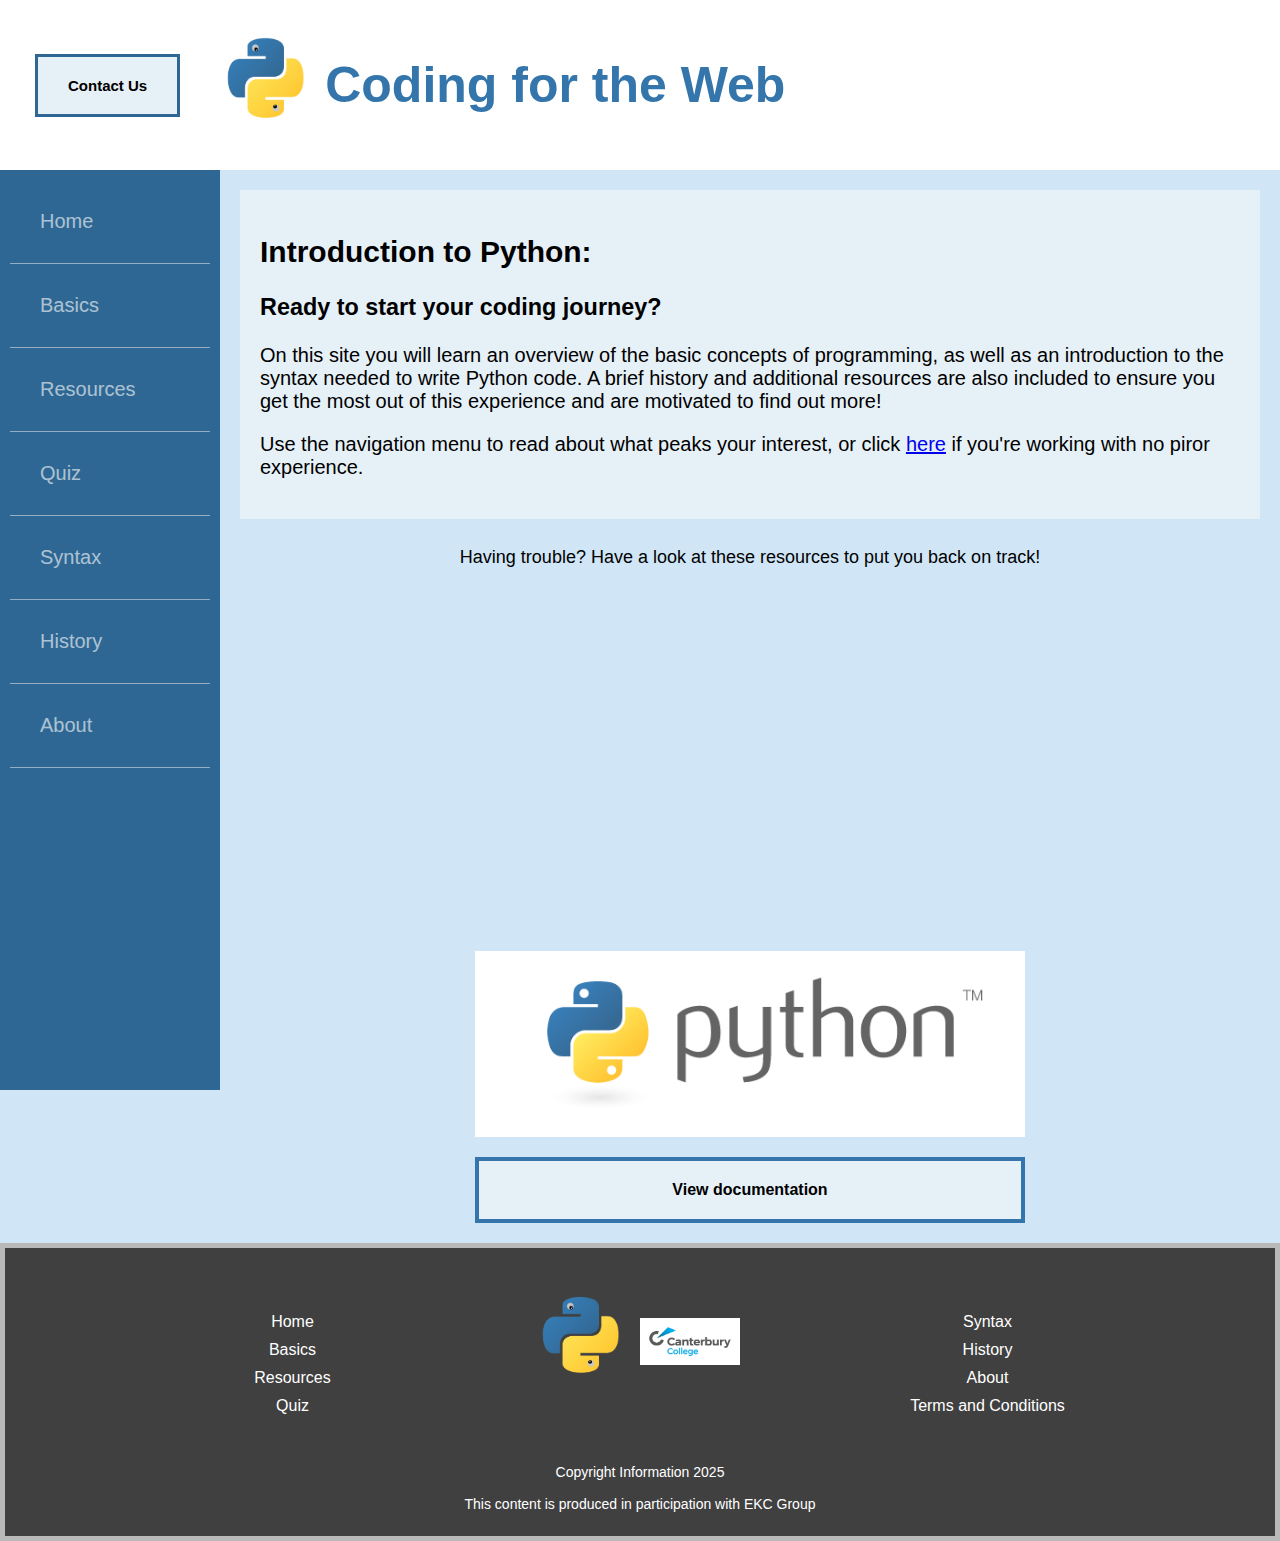
<file: index.html>
<!DOCTYPE html>
<html>
<head>
    <title>Coding for the Web</title>
    <meta name="viewport" content="width=device-width, initial-scale=1">
    
    <script src="homeJS.js" defer></script>
    <link rel="stylesheet" type="text/css" href="homeStyles.css">
    <link rel="icon" href="../faviconPy.ico">
    </head>
    <body>
      
    <header>
      
      <button id="contact" onclick="contactPage()">Contact Us</button>
      <img id="header-logo" src="../logo.png" alt="logoEKC">
      
      <h1>Coding for the Web</h1>
      


      






    </header>

    <nav class="hamburger-menu">
      <input type="checkbox" id="menu-toggle" />
      <label for="menu-toggle" class="label-toggle">
        <span>
          <img id="hamburgerImg" src="../hamburger1.webp">
        </span>
        <span></span>
        <span></span>
      </label>
      
      <ul class="menu">
        <li><a href="../index.html">Home</a></li>
        <li><a href="../Basics/basics.html">Basics</a></li>
        <li><a href="../Resources/resources.html">Resources</a></li>
        <li><a href="../Uses/uses.html">Quiz</a></li>
        <li><a href="../Syntax/syntax.html">Syntax</a></li>
        <li><a href="../History/history.html">History</a></li>
        <li><a href="../About/about.html">About</a></li>
        <li><label id="close" for="menu-toggle" class="close-menu">Close</label></li>
      </ul>

    </nav>



    <div class="wrapper">
      <aside class="side-nav">
        <nav id="nav">
            <a href="../index.html">Home</a>
            <a href="../Basics/basics.html">Basics</a>
            <a href="../Resources/resources.html">Resources</a>
            <a href="../Uses/uses.html">Quiz</a>
            <a href="../Syntax/syntax.html">Syntax</a>
            <a href="../History/history.html">History</a>
            <a href="../About/about.html">About</a>
        </nav>
      </aside>
      <main>
        <div class="wrapper_inner">
            <h2>Introduction to Python:</h2>
            <h3>Ready to start your coding journey?</h3>
            <p>
                On this site you will learn an overview of the basic concepts of programming, as well as an introduction to the syntax needed to write Python code. A brief history and additional resources are also included to ensure you get the most out of this experience and are motivated to find out more!
            </p>
            <p>Use the navigation menu to read about what peaks your interest, or click <a href="../Basics/basics.html">here</a> if you're working with no piror experience.</p>
           
          </div>


          <p id="promptText">Having trouble? Have a look at these resources to put you back on track!</p>

        <div id="homeVideo">
          
          <iframe width="560" height="315" src="https://www.youtube.com/embed/Y8Tko2YC5hA?si=FidpeTJsqUpTjQ5e" title="YouTube video player" frameborder="0" allow="accelerometer; autoplay; clipboard-write; encrypted-media; gyroscope; picture-in-picture; web-share" referrerpolicy="strict-origin-when-cross-origin" allowfullscreen></iframe>
          
          
          
          
          
        </div>
        <div>
          <img id="documentationImg" src="../pythonLogo.png" alt="Python Logo">
          <button id="documentation" onclick="documentionVisit()">View documentation</button>
      
        </div>
        
        
        
        <a id="responsiveDoc" href="https://docs.python.org/3/" target="_blank">View Documentation</a>
        
        
                  

        


     </div>

    </main>

     <footer>
      <div class="footer-links left-links">
        <a href="../index.html">Home</a>
        <a href="../Basics/basics.html">Basics</a>
        <a href="../Resources/resources.html">Resources</a>
        <a href="../Uses/uses.html">Quiz</a>
      </div>
      <div id="footer-logo">
        <img id="footerLogo" src="../logo.png" alt="logo">
        <img id="header-logo-EKC" src="../EKClogo2.jpg" alt="logo">
        
      </div>

      <div class="footer-links right-links">
        <a href="../Syntax/syntax.html">Syntax</a>
        <a href="../History/history.html">History</a>
        <a href="../About/about.html">About</a>
        <a href="../Basics/basics.html">Terms and Conditions</a>
      </div>
      </div> 
      
      <div id="copyright">
        <p>Copyright Information 2025
          <br>
          <br>
          This content is produced in participation with EKC Group
        </p>
      </div>


    </footer>

    
    </html>
</file>
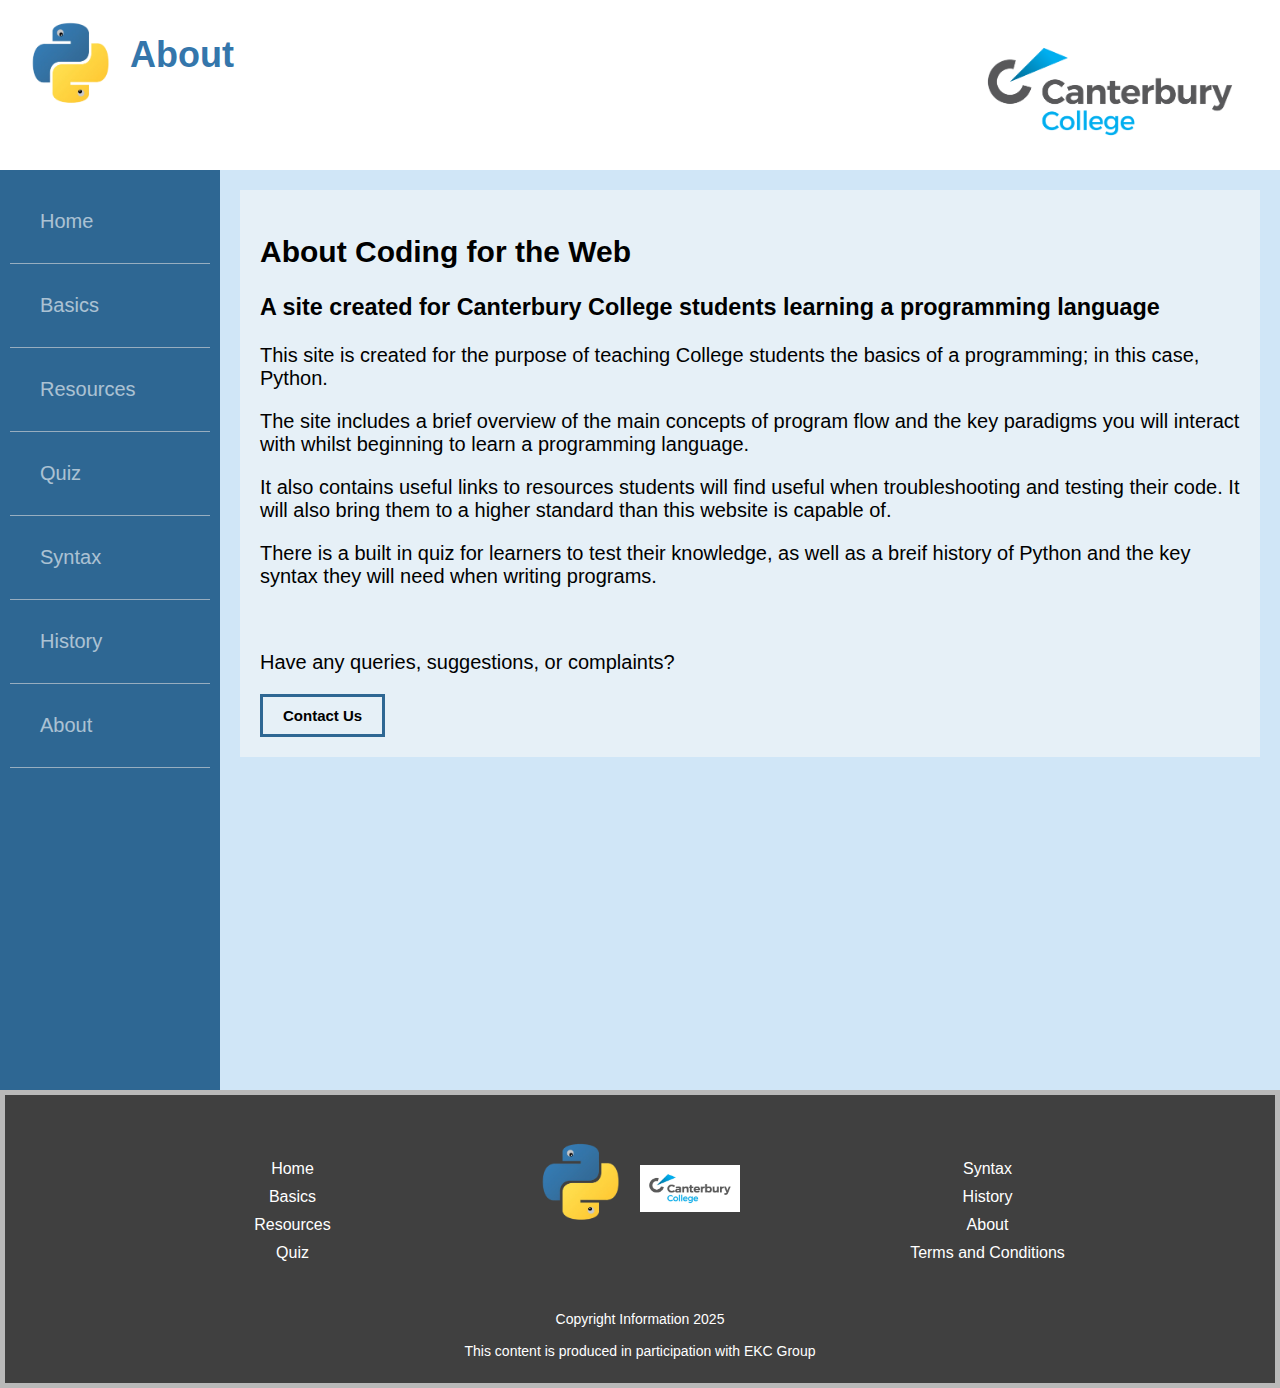
<file: About/about.html>
<!DOCTYPE html>
<html>
<head>
    <title>Coding for the Web</title>
    <meta name="viewport" content="width=device-width, initial-scale=1">
    
    <script src="aboutJS.js" defer></script>
    <link rel="stylesheet" type="text/css" href="aboutStyles.css">
    <link rel="icon" href="../faviconPy.ico">
    </head>
    <body>
      
    <header>
      <img id="header-logo" src="../logo.png" alt="logoEKC">
      <h1>About</h1>
      <img id="header-logo-EKC" src="../logoEKC.png" alt="logo">
      






    </header>

    <nav class="hamburger-menu">
      <input type="checkbox" id="menu-toggle" />
      <label for="menu-toggle" class="label-toggle">
        <span>
          <img id="hamburgerImg" src="../hamburger1.webp">
        </span>
        <span></span>
        <span></span>
      </label>
      
      <ul class="menu">
        <li><a href="../index.html">Home</a></li>
        <li><a href="../Basics/basics.html">Basics</a></li>
        <li><a href="../Resources/resources.html">Resources</a></li>
        <li><a href="../Uses/uses.html">Uses</a></li>
        <li><a href="../Syntax/syntax.html">Syntax</a></li>
        <li><a href="../History/history.html">History</a></li>
        <li><a href="../About/about.html">About</a></li>
        <li><label id="close" for="menu-toggle" class="close-menu">Close</label></li>
      </ul>

    </nav>



    <div class="wrapper">
      <aside class="side-nav">
        <nav id="nav">
            <a href="../index.html">Home</a>
            <a href="../Basics/basics.html">Basics</a>
            <a href="../Resources/resources.html">Resources</a>
            <a href="../Uses/uses.html">Quiz</a>
            <a href="../Syntax/syntax.html">Syntax</a>
            <a href="../History/history.html">History</a>
            <a href="../About/about.html">About</a>
        </nav>
      </aside>
      <main>
        <div class="wrapper_inner">
            <h2>About Coding for the Web</h2>
            <h3>A site created for Canterbury College students learning a programming language</h3>
            <p>
                This site is created for the purpose of teaching College students the basics of a programming; in this case, Python. 
            </p>
            <p>
              The site includes a brief overview of the main concepts of program flow and the key paradigms you will interact with whilst beginning to learn a programming language.
            </p>
            <p>
              It also contains useful links to resources students will find useful when troubleshooting and testing their code. It will also bring them to a higher standard than this website is capable of.
            </p>
            <p>
              There is a built in quiz for learners to test their knowledge, as well as a breif history of Python and the key syntax they will need when writing programs.
            </p>
            <br>
            <p>Have any queries, suggestions, or complaints?</p>
            <button id="contact" onclick="contactPage()">Contact Us</button>
            
         </div>

       

     </div>
      </main>

     <footer>
      <div class="footer-links left-links">
        <a href="../index.html">Home</a>
        <a href="../Basics/basics.html">Basics</a>
        <a href="../Resources/resources.html">Resources</a>
        <a href="../Uses/uses.html">Quiz</a>
      </div>
      <div id="footer-logo">
        <img src="../logo.png" alt="logo">
        <img id="header-logo-EKC" src="../EKClogo2.jpg" alt="logo">
        
      </div>

      <div class="footer-links right-links">
        <a href="../Syntax/syntax.html">Syntax</a>
        <a href="../History/history.html">History</a>
        <a href="../About/about.html">About</a>
        <a href="../Basics/basics.html">Terms and Conditions</a>
      </div>
      </div> 
      
      <div id="copyright">
        <p>Copyright Information 2025
          <br>
          <br>
          This content is produced in participation with EKC Group
        </p>
      </div>


    </footer>


    </body> 
    
    </html>
</file>
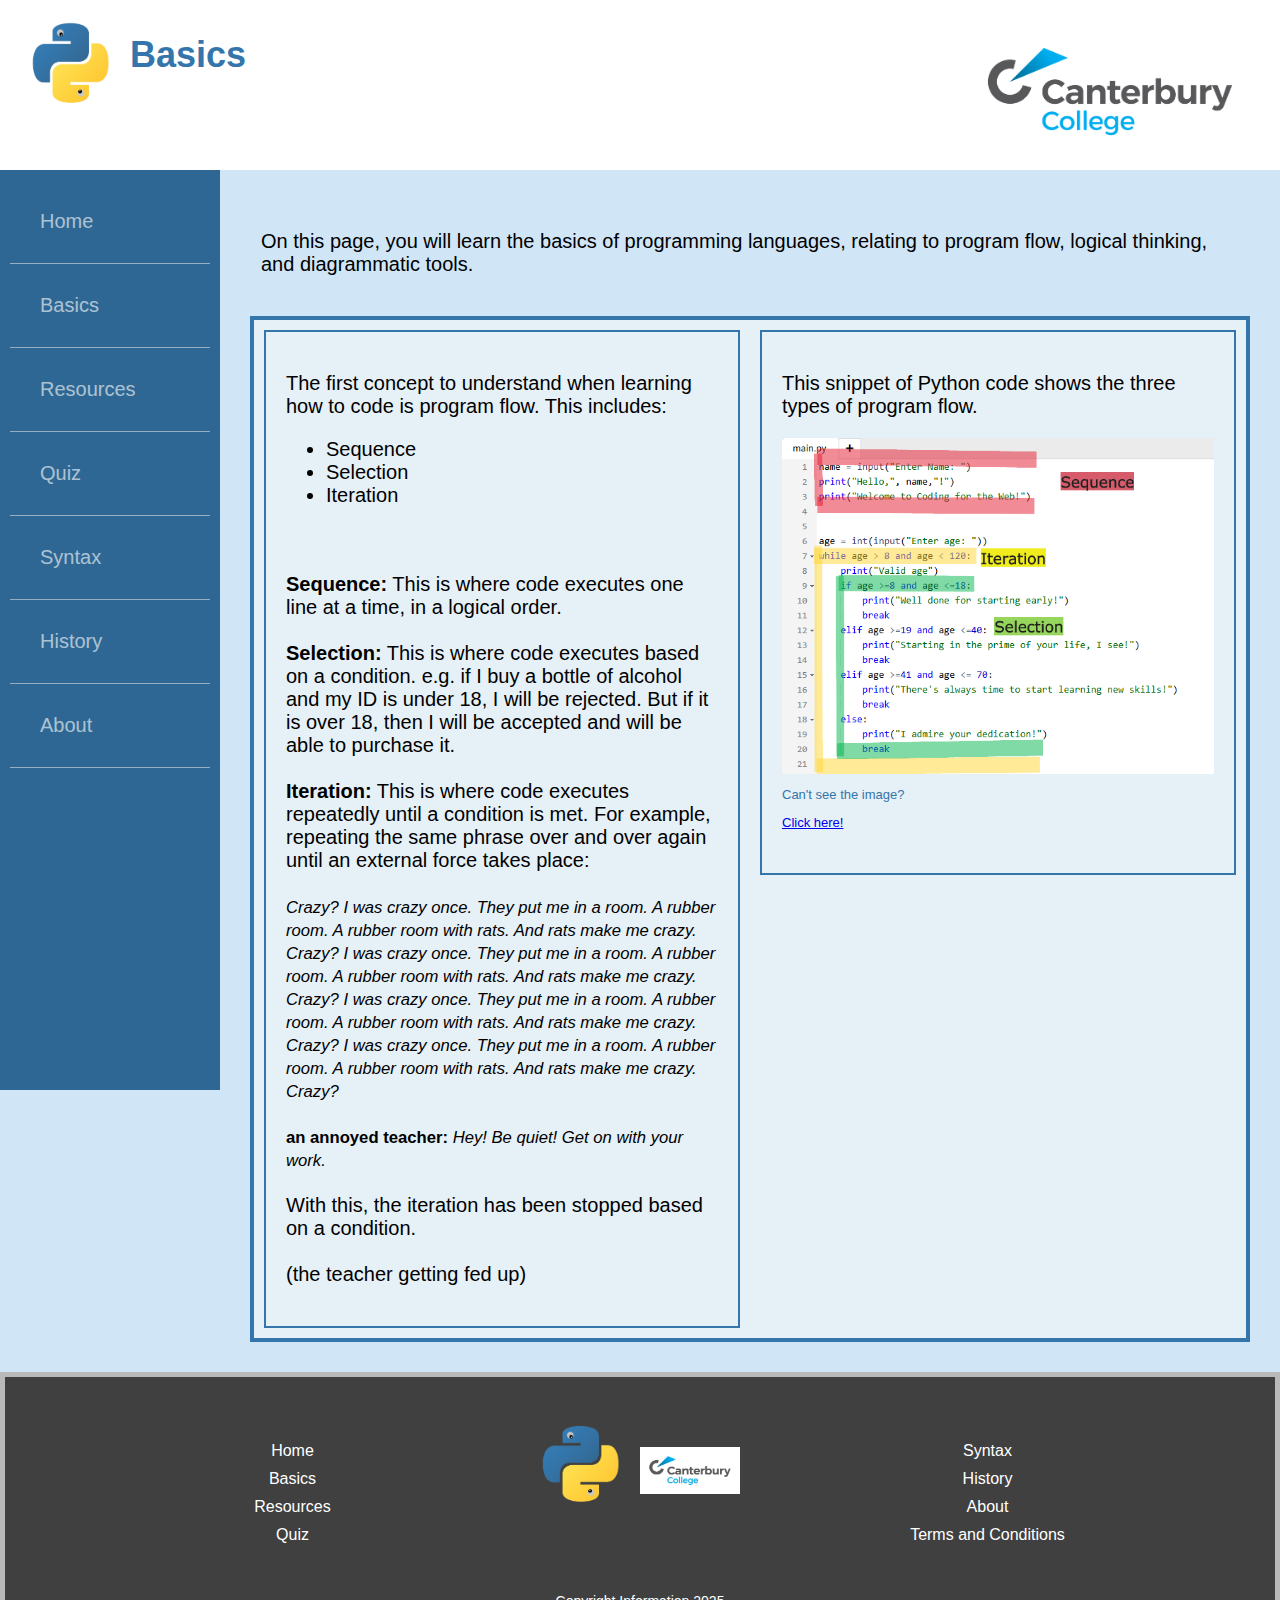
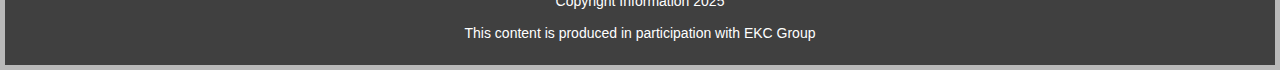
<file: Basics/basics.html>
<!DOCTYPE html>
<html>
<head>
    <title>Basics</title>
    <meta name="viewport" content="width=device-width, initial-scale=1">
    
    <script src="basicsJS.js" defer></script>
    <link rel="stylesheet" type="text/css" href="basicsStyles.css">
    <link rel="icon" href="../faviconPy.ico">
    </head>
    <body>
      
    <header>
      <img id="header-logo" src="../logo.png" alt="logoEKC">
      <h1>Basics</h1>
      <img id="header-logo-EKC" src="../logoEKC.png" alt="logo">
      






    </header>

    <nav class="hamburger-menu">
      <input type="checkbox" id="menu-toggle" />
      <label for="menu-toggle" class="label-toggle">
        <span>
          <img id="hamburgerImg" src="../hamburger1.webp">
        </span>
        <span></span>
        <span></span>
      </label>
      
      <ul class="menu">
        <li><a href="../index.html">Home</a></li>
        <li><a href="../Basics/basics.html">Basics</a></li>
        <li><a href="../Resources/resources.html">Resources</a></li>
        <li><a href="../Uses/uses.html">Quiz</a></li>
        <li><a href="../Syntax/syntax.html">Syntax</a></li>
        <li><a href="../History/history.html">History</a></li>
        <li><a href="../About/about.html">About</a></li>
        <li><label id="close" for="menu-toggle" class="close-menu">Close</label></li>
      </ul>

    </nav>



    <div class="wrapper">
      <aside class="side-nav">
        <nav id="nav">
            <a href="../index.html">Home</a>
            <a href="../Basics/basics.html">Basics</a>
            <a href="../Resources/resources.html">Resources</a>
            <a href="../Uses/uses.html">Quiz</a>
            <a href="../Syntax/syntax.html">Syntax</a>
            <a href="../History/history.html">History</a>
            <a href="../About/about.html">About</a>
        </nav>
      </aside>
      <main>
        
      <p id="briefText">On this page, you will learn the basics of programming languages, relating to program flow, logical thinking, and diagrammatic tools.</p>

      <div class="box">
          <div id=explainations>
            <div id="images">
              <p>The first concept to understand when learning how to code is program flow. This includes:
                <ul>
                  <li>Sequence</li>
                  <li>Selection</li>
                  <li>Iteration</li>
                </ul>
                <br>
                <br>
                <b>Sequence:</b> This is where code executes one line at a time, in a logical order. <br>
                <br>
                <b>Selection:</b> This is where code executes based on a condition. e.g. if I buy a bottle of alcohol and my ID is under 18, I will be rejected. But if it is over 18, then I will be accepted and will be able to purchase it.  <br>
                <br>
                <b>Iteration:</b> This is where code executes repeatedly until a condition is met. For example, repeating the same phrase over and over again until an external force takes place:  <br>
                <br>
                <small><i>Crazy? I was crazy once. They put me in a room. A rubber room. A rubber room with rats. And rats make me crazy. Crazy? I was crazy once. They put me in a room. A rubber room. A rubber room with rats. And rats make me crazy. Crazy? I was crazy once. They put me in a room. A rubber room. A rubber room with rats. And rats make me crazy. Crazy? I was crazy once. They put me in a room. A rubber room. A rubber room with rats. And rats make me crazy. Crazy?</i></small>
                <br>
                <br>
                <small><b>an annoyed teacher: </b></small>
                <small><i>Hey! Be quiet! Get on with your work.</i></small>
                <br>
                <br>
                With this, the iteration has been stopped based on a condition.
                <br>
                <br>
                (the teacher getting fed up)
              </p>

            </div>
          </div>
          
          <div id="rightBox">
            <p>This snippet of Python code shows the three types of program flow.</p>
            <img id="syntaxImg" src="../Basics/syntaxImg.PNG" alt="syntax">
            <div id="smallImg">
              <p>Can't see the image?</p>
              <a href="../Basics/syntaxImg.PNG" target="_blank">Click here!</a>
            </div>
            <img></img>
            <img></img>
            <img></img>
            <img></img>
          </div>
        </div> 

      </div>
    </main>
    
    <footer>
      <div class="footer-links left-links">
        <a href="../index.html">Home</a>
        <a href="../Basics/basics.html">Basics</a>
        <a href="../Resources/resources.html">Resources</a>
        <a href="../Uses/uses.html">Quiz</a>
      </div>
      <div id="footer-logo">
        <img src="../logo.png" alt="logo">
        <img id="header-logo-EKC" src="../EKClogo2.jpg" alt="logo">
        
      </div>

      <div class="footer-links right-links">
        <a href="../Syntax/syntax.html">Syntax</a>
        <a href="../History/history.html">History</a>
        <a href="../About/about.html">About</a>
        <a href="../Basics/basics.html">Terms and Conditions</a>
      </div>
      </div> 
      
      <div id="copyright">
        <p>Copyright Information 2025
          <br>
          <br>
          This content is produced in participation with EKC Group
        </p>
      </div>


    </footer>





    </body>

    
    </html>
</file>
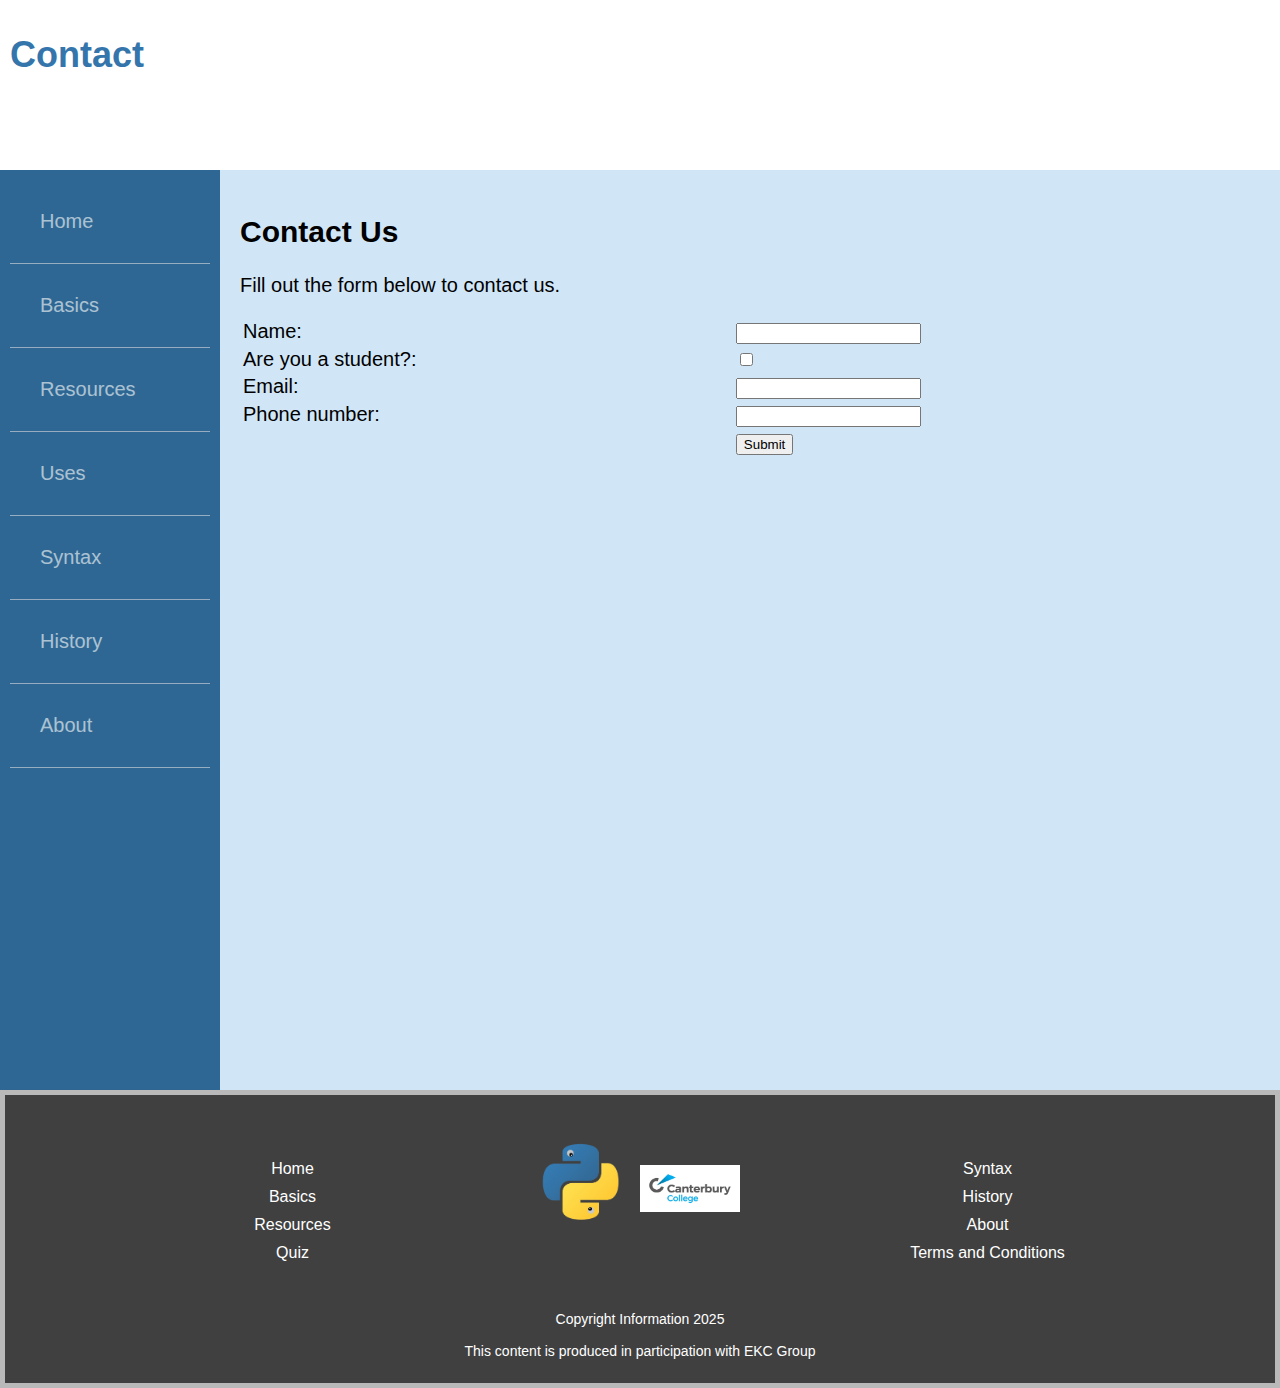
<file: Contact/contact.html>
<!DOCTYPE html>
<html>
<head>
<title>Contact</title>
<meta name ="viewport" content="width=device-width, initial-scale=1">

<script src="contactJS.js" defer></script>
<link rel="stylesheet" type="text/css" href="contactStyles.css">
<link rel="icon" href="../faviconPy.ico">
</head>
<body>
<header>
    <h1>Contact</h1>
</header>

<div class="wrapper">
    <aside class="side-nav">
      <nav id="nav">
          <a href="../index.html">Home</a>
          <a href="../Basics/basics.html">Basics</a>
          <a href="../Resources/resources.html">Resources</a>
          <a href="../Uses/uses.html">Uses</a>
          <a href="../Syntax/syntax.html">Syntax</a>
          <a href="../History/history.html">History</a>
          <a href="../About/about.html">About</a>
      </nav>
    </aside>


    <main>
        <h2>Contact Us</h2>
        <p>Fill out the form below to contact us.</p>
        <form id="contactForm">
            <table>
                <tr>
                    <td>Name:</td><td><input type="text"></td>
                </tr>
                

                <tr>
                  <td>Are you a student?:</td><td><input type="checkbox"></td>
                </tr>
             
                <tr>
                    <td>Email:</td><td><input type="text"></td>
                </tr>
                <tr>
                    <td>Phone number:</td><td><input type="text"></td>
                </tr>
        
        
                <tr>
                    <td>&nbsp;</td><td><input type="submit" value="Submit"></td>
                </tr>
        
        
            </table>
        </form>
    </main>
</div>
<nav class="hamburger-menu">
    <input type="checkbox" id="menu-toggle" />
    <label for="menu-toggle" class="label-toggle">
      <span>
        <img id="hamburgerImg" src="../hamburger1.webp">
      </span>
      <span></span>
      <span></span>
    </label>
    
    <ul class="menu">
      <li><a href="../index.html">Home</a></li>
      <li><a href="../Basics/basics.html">Basics</a></li>
      <li><a href="../Resources/resources.html">Resources</a></li>
      <li><a href="../Uses/uses.html">Quiz</a></li>
      <li><a href="../Syntax/syntax.html">Syntax</a></li>
      <li><a href="../History/history.html">History</a></li>
      <li><a href="../About/about.html">About</a></li>
      <li><label id="close" for="menu-toggle" class="close-menu">Close</label></li>
    </ul>

  </nav>
  

  <footer>
    <div class="footer-links left-links">
      <a href="../index.html">Home</a>
      <a href="../Basics/basics.html">Basics</a>
      <a href="../Resources/resources.html">Resources</a>
      <a href="../Uses/uses.html">Quiz</a>
    </div>
    <div id="footer-logo">
      <img src="../logo.png" alt="logo">
      <img id="header-logo-EKC" src="../EKClogo2.jpg" alt="logo">
      
    </div>

    <div class="footer-links right-links">
      <a href="../Syntax/syntax.html">Syntax</a>
      <a href="../History/history.html">History</a>
      <a href="../About/about.html">About</a>
      <a href="../Basics/basics.html">Terms and Conditions</a>
    </div>
    </div> 
    
    <div id="copyright">
      <p>Copyright Information 2025
        <br>
        <br>
        This content is produced in participation with EKC Group
      </p>
    </div>


  </footer>



  


</body>
</html>
</file>
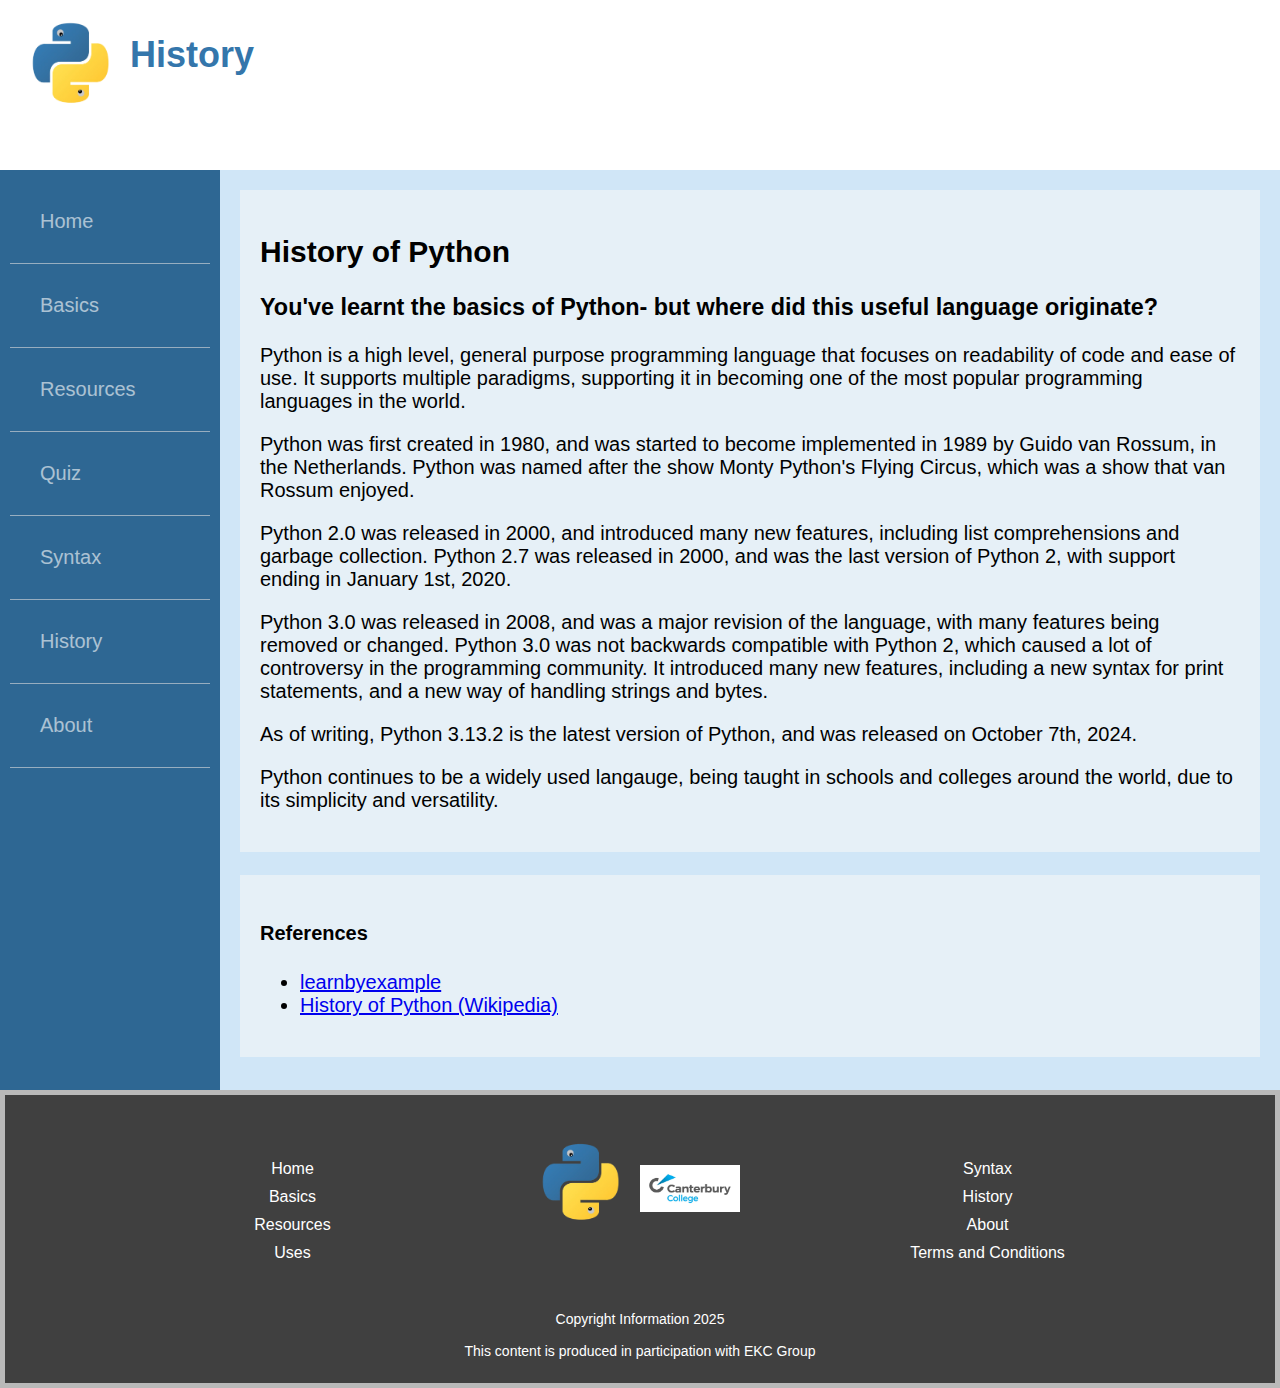
<file: History/history.html>
<!DOCTYPE html>
<html>
<head>
    <title>Coding for the Web</title>
    <meta name="viewport" content="width=device-width, initial-scale=1">
    
    <script src="historyJS.js" defer></script>
    <link rel="stylesheet" type="text/css" href="historyStyles.css">
    <link rel="icon" href="../faviconPy.ico">
    </head>
    <body>
      
    <header>
      <img id="header-logo" src="../logo.png" alt="logoEKC">
      <h1>History</h1>

      






    </header>

    <nav class="hamburger-menu">
      <input type="checkbox" id="menu-toggle" />
      <label for="menu-toggle" class="label-toggle">
        <span>
          <img id="hamburgerImg" src="../hamburger1.webp">
        </span>
        <span></span>
        <span></span>
      </label>
      
      <ul class="menu">
        <li><a href="../index.html">Home</a></li>
        <li><a href="../Basics/basics.html">Basics</a></li>
        <li><a href="../Resources/resources.html">Resources</a></li>
        <li><a href="../Uses/uses.html">Uses</a></li>
        <li><a href="../Syntax/syntax.html">Syntax</a></li>
        <li><a href="../History/history.html">History</a></li>
        <li><a href="../About/about.html">About</a></li>
        <li><label id="close" for="menu-toggle" class="close-menu">Close</label></li>
      </ul>

    </nav>



    <div class="wrapper">
      <aside class="side-nav">
        <nav id="nav">
            <a href="../index.html">Home</a>
            <a href="../Basics/basics.html">Basics</a>
            <a href="../Resources/resources.html">Resources</a>
            <a href="../Uses/uses.html">Quiz</a>
            <a href="../Syntax/syntax.html">Syntax</a>
            <a href="../History/history.html">History</a>
            <a href="../About/about.html">About</a>
        </nav>
      </aside>
      <main>
        <div class="wrapper_inner">
            <h2>History of Python</h2>
            <h3>You've learnt the basics of Python- but where did this useful language originate?</h3>
            <p>
              Python is a high level, general purpose programming language that focuses on readability of code and ease of use.
              It supports multiple paradigms, supporting it in becoming one of the most popular programming languages in the world.
            </p>
            <p>
              Python was first created in 1980, and was started to become implemented in 1989 by Guido van Rossum, in the Netherlands.
              Python was named after the show Monty Python's Flying Circus, which was a show that van Rossum enjoyed.
            </p>
            <p>
              Python 2.0 was released in 2000, and introduced many new features, including list comprehensions and garbage collection.
              Python 2.7 was released in 2000, and was the last version of Python 2, with support ending in January 1st, 2020.
            </p>
            <p>  
              
              Python 3.0 was released in 2008, and was a major revision of the language, with many features being removed or changed.
              Python 3.0 was not backwards compatible with Python 2, which caused a lot of controversy in the programming community.
              It introduced many new features, including a new syntax for print statements, and a new way of handling strings and bytes.
            </p>
            <p>
              As of writing, Python 3.13.2 is the latest version of Python, and was released on October 7th, 2024.
            </p>
            <p>
              Python continues to be a widely used langauge, being taught in schools and colleges around the world, due to its simplicity and versatility.
            </p>
          </div>

        <br>
        <div class="wrapper_inner">
          <h4>References</h4>
          <ul>
            <li><a href="https://learnbyexample.github.io/100_page_python_intro/introduction.html#:~:text=Python%20is%20a%20high%2Dlevel,%2Dchecked%20and%20garbage%2Dcollected.">learnbyexample</a></li>
            <li><a href="https://en.wikipedia.org/wiki/History_of_Python">History of Python (Wikipedia)</a></li>

        </div>

       

    </div>
    </main>

    <footer>
      <div class="footer-links left-links">
        <a href="../index.html">Home</a>
        <a href="../Basics/basics.html">Basics</a>
        <a href="../Resources/resources.html">Resources</a>
        <a href="../Uses/uses.html">Uses</a>
      </div>
      <div id="footer-logo">
        <img src="../logo.png" alt="logo">
        <img id="header-logo-EKC" src="../EKClogo2.jpg" alt="logo">
        
      </div>

      <div class="footer-links right-links">
        <a href="../Syntax/syntax.html">Syntax</a>
        <a href="../History/history.html">History</a>
        <a href="../About/about.html">About</a>
        <a href="../Basics/basics.html">Terms and Conditions</a>
      </div>
      </div> 
      
      <div id="copyright">
        <p>Copyright Information 2025
          <br>
          <br>
          This content is produced in participation with EKC Group
        </p>
      </div>


    </footer>

    </body>
    </html>
</file>
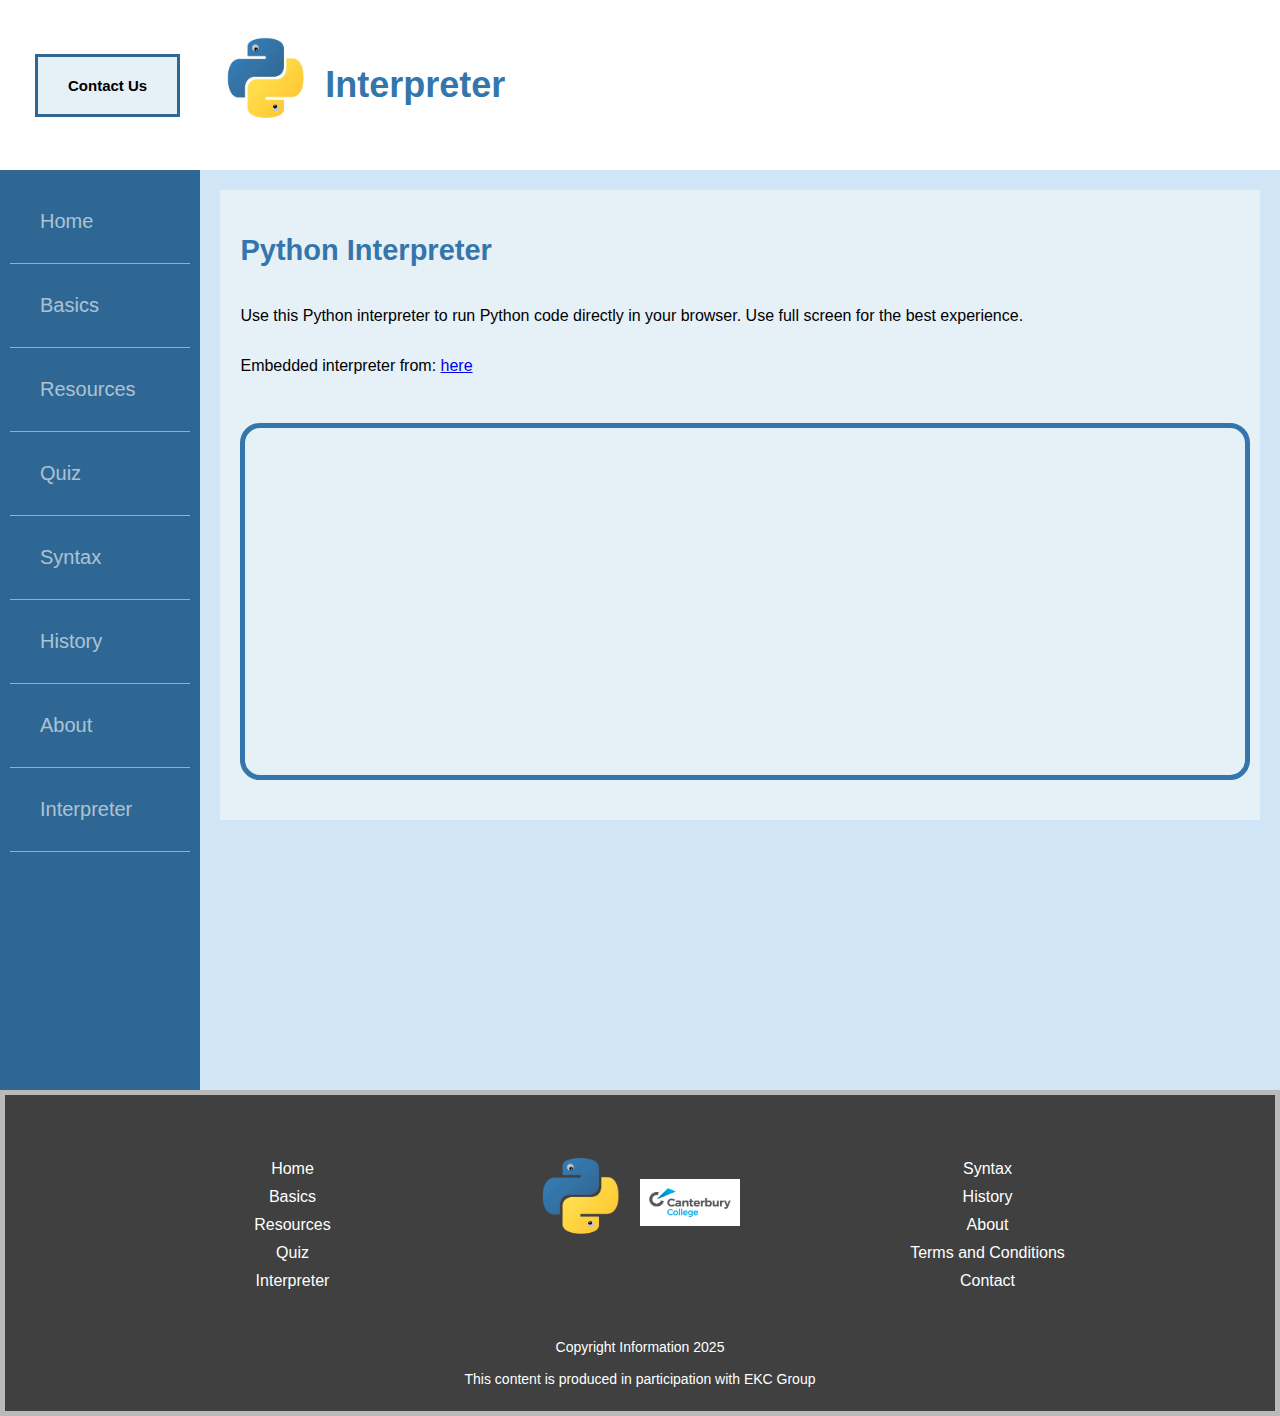
<file: Interpreter/interpreter.html>
<!DOCTYPE html>
<html>
<head lang="en">
    <meta charset="UTF-8">
    <meta name="description" content="Coding for the Web - Python">
    <meta name="keywords" content="Python, Coding, Programming, Web Development">
    <meta name="author" content="EKC Group">
    <title>T&Cs - Coding for the Web</title>
    <meta name="viewport" content="width=device-width, initial-scale=1">
    
    <script src="interpreterJS.js" defer></script>
    <link rel="stylesheet" type="text/css" href="interpreterStyles.css">
    <link rel="icon" href="../faviconPy.ico">
    </head>
    <body>
      
    <header>
      <button id="contact" onclick="contactPage()">Contact Us</button>
      <img id="header-logo" src="../logo.png" alt="logoEKC">
      <h1>Interpreter</h1>

      

    </header>

    <nav class="hamburger-menu">
      <input type="checkbox" id="menu-toggle">
      <label for="menu-toggle" class="label-toggle">
        <span>
          <img id="hamburgerImg" src="../hamburger1.webp" alt="menu icon">
        </span>
        <span></span>
        <span></span>
      </label>
      
      <ul class="menu">
        <li><a href="../index.html">Home</a></li>
        <li><a href="../Basics/basics.html">Basics</a></li>
        <li><a href="../Resources/resources.html">Resources</a></li>
        <li><a href="../Uses/uses.html">Uses</a></li>
        <li><a href="../Syntax/syntax.html">Syntax</a></li>
        <li><a href="../History/history.html">History</a></li>
        <li><a href="../About/about.html">About</a></li>
        <li><a href="../Interpreter/interpreter.html">Interpreter</a></li>
        <li><label id="close" for="menu-toggle" class="close-menu">Close</label></li>
      </ul>

    </nav>
    


    <div class="wrapper">
      <aside class="side-nav">
        <nav id="nav">
            <a href="../index.html">Home</a>
            <a href="../Basics/basics.html">Basics</a>
            <a href="../Resources/resources.html">Resources</a>
            <a href="../Uses/uses.html">Quiz</a>
            <a href="../Syntax/syntax.html">Syntax</a>
            <a href="../History/history.html">History</a>
            <a href="../About/about.html">About</a>
            <a href="../Interpreter/interpreter.html">Interpreter</a>
        </nav>
      </aside>



    <main>
        <div class="wrapper_inner">
            <h2>Python Interpreter</h2>
            <p>
                Use this Python interpreter to run Python code directly in your browser. Use full screen for the best experience.
                <p>Embedded interpreter from: <a href="https://trinket.io/features/python3" target="_blank">here</a></p>
            </p>
            
            <iframe src="https://trinket.io/embed/python3/27c22a39821d" width="100%" height="356" frameborder="0" marginwidth="0" marginheight="0" allowfullscreen></iframe>
        </div>
    </main>



    </div>


      
      
       
    
    
    

    <footer>
      <div class="footer-links left-links">
        <a href="../index.html">Home</a>
        <a href="../Basics/basics.html">Basics</a>
        <a href="../Resources/resources.html">Resources</a>
        <a href="../Uses/uses.html">Quiz</a>
        <a href="../Interpreter/interpreter.html">Interpreter</a>
      </div>
      <div id="footer-logo">
        <img src="../logo.png" alt="logo">
        <img id="header-logo-EKC" src="../EKClogo2.jpg" alt="logo">
        
      </div>

      <div class="footer-links right-links">
        <a href="../Syntax/syntax.html">Syntax</a>
        <a href="../History/history.html">History</a>
        <a href="../About/about.html">About</a>
        <a href="../T&Cs/terms.html">Terms and Conditions</a>
        <a href="../Contact/contact.html">Contact</a>
      </div>
      
      
      <div id="copyright">
        <p>Copyright Information 2025
          <br>
          <br>
          This content is produced in participation with EKC Group
        </p>
      </div>


    </footer>

    </body>
    </html>
</file>
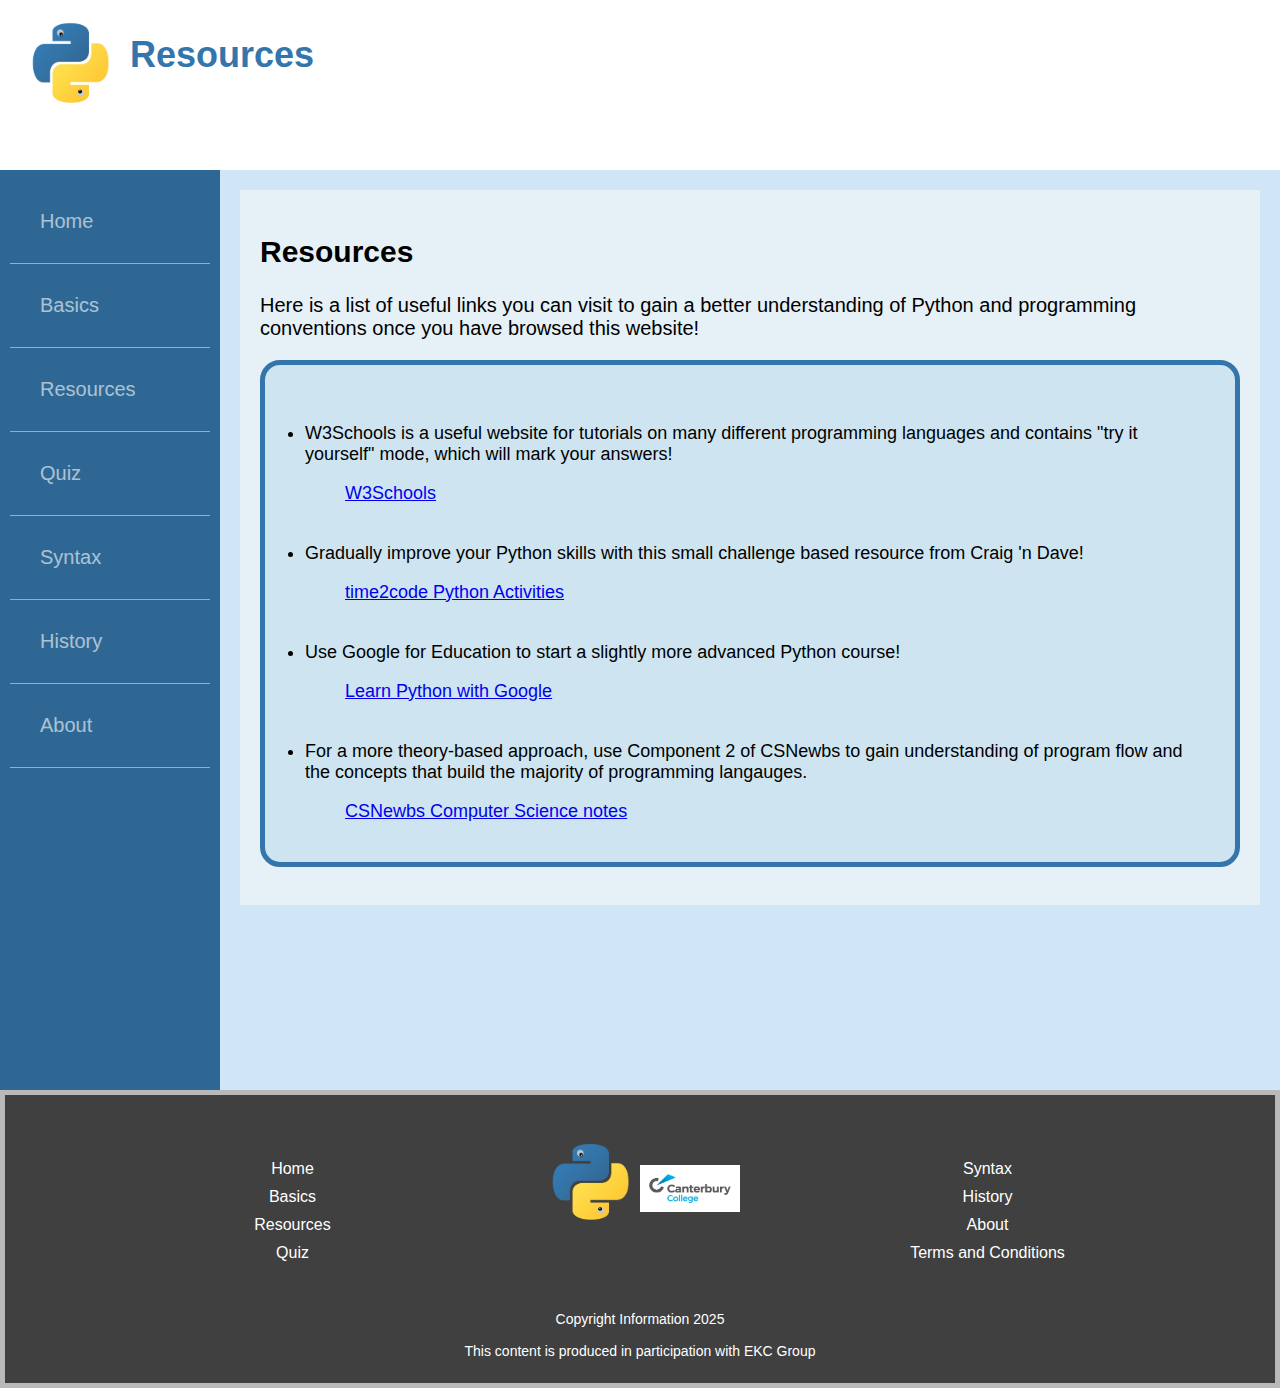
<file: Resources/resources.html>
<!DOCTYPE html>
<html>
<head>
    <title>Resources</title>
    <meta name="viewport" content="width=device-width, initial-scale=1">
    
    <script src="resourcesJS.js" defer></script>
    <link rel="stylesheet" type="text/css" href="resourcesStyles.css">
    <link rel="icon" href="../faviconPy.ico">
    </head>
    <body>
      
    <header>
      <img id="header-logo" src="../logo.png" alt="logoEKC">
      <h1>Resources</h1>
      
      

    </header>

    <nav class="hamburger-menu">
      <input type="checkbox" id="menu-toggle" />
      <label for="menu-toggle" class="label-toggle">
        <span>
          <img id="hamburgerImg" src="../hamburger1.webp">
        </span>
        <span></span>
        <span></span>
      </label>
      
      <ul class="menu">
        <li><a href="../index.html">Home</a></li>
        <li><a href="../Basics/basics.html">Basics</a></li>
        <li><a href="../Resources/resources.html">Resources</a></li>
        <li><a href="../Uses/uses.html">Quiz</a></li>
        <li><a href="../Syntax/syntax.html">Syntax</a></li>
        <li><a href="../History/history.html">History</a></li>
        <li><a href="../About/about.html">About</a></li>
        <li><label id="close" for="menu-toggle" class="close-menu">Close</label></li>
      </ul>

    </nav>



    <div class="wrapper">
      <aside class="side-nav">
        <nav id="nav">
            <a href="../index.html">Home</a>
            <a href="../Basics/basics.html">Basics</a>
            <a href="../Resources/resources.html">Resources</a>
            <a href="../Uses/uses.html">Quiz</a>
            <a href="../Syntax/syntax.html">Syntax</a>
            <a href="../History/history.html">History</a>
            <a href="../About/about.html">About</a>
        </nav>
      </aside>


                <main>
                <div class="wrapper_inner">
                  <h2>Resources</h2>
                  <p>Here is a list of useful links you can visit to gain a better understanding of Python and programming conventions once you have browsed this website!</p>
                  <div class="resources">
                  
                  <ul id="resources-list">
                    <li><p>W3Schools is a useful website for tutorials on many different programming languages and contains "try it yourself" mode, which will mark your answers!</p></li>
                    <ul><a href="https://www.w3schools.com/" target="_blank">W3Schools</a></ul>
                    <br>
                    <li><p>Gradually improve your Python skills with this small challenge based resource from Craig 'n Dave!</p></li>
                    <ul><a href="https://time2code.today/python-course" target="_blank">time2code Python Activities</a></ul>
                    <br>
                    <li><p>Use Google for Education to start a slightly more advanced Python course!</p></li>
                    <ul><a href="https://developers.google.com/edu/python" target="_blank">Learn Python with Google</a></ul>
                    <br>
                    <li><p>For a more theory-based approach, use Component 2 of CSNewbs to gain understanding of program flow and the concepts that build the majority of programming langauges.</p></li>
                    <ul><a href="https://www.csnewbs.com/ocr-gcse" target="_blank">CSNewbs Computer Science notes</a></ul>
                    
                  </ul>
                
                  </div>
                </div>
                </main>
                

              </div>

              <footer>
                <div class="footer-links left-links">
                  <a href="../index.html">Home</a>
                  <a href="../Basics/basics.html">Basics</a>
                  <a href="../Resources/resources.html">Resources</a>
                  <a href="../Uses/uses.html">Quiz</a>
                </div>
                <div id="footer-logo">
                  <img src="../logo.png" alt="logo">
                  <img id="header-logo-EKC" src="../EKClogo2.jpg" alt="logo">
                  
                </div>
          
                <div class="footer-links right-links">
                  <a href="../Syntax/syntax.html">Syntax</a>
                  <a href="../History/history.html">History</a>
                  <a href="../About/about.html">About</a>
                  <a href="../Basics/basics.html">Terms and Conditions</a>
                </div>
                </div> 
                
                <div id="copyright">
                  <p>Copyright Information 2025
                    <br>
                    <br>
                    This content is produced in participation with EKC Group
                  </p>
                </div>
          
          
              </footer>
          
    </body>          
    
    </html>
</file>
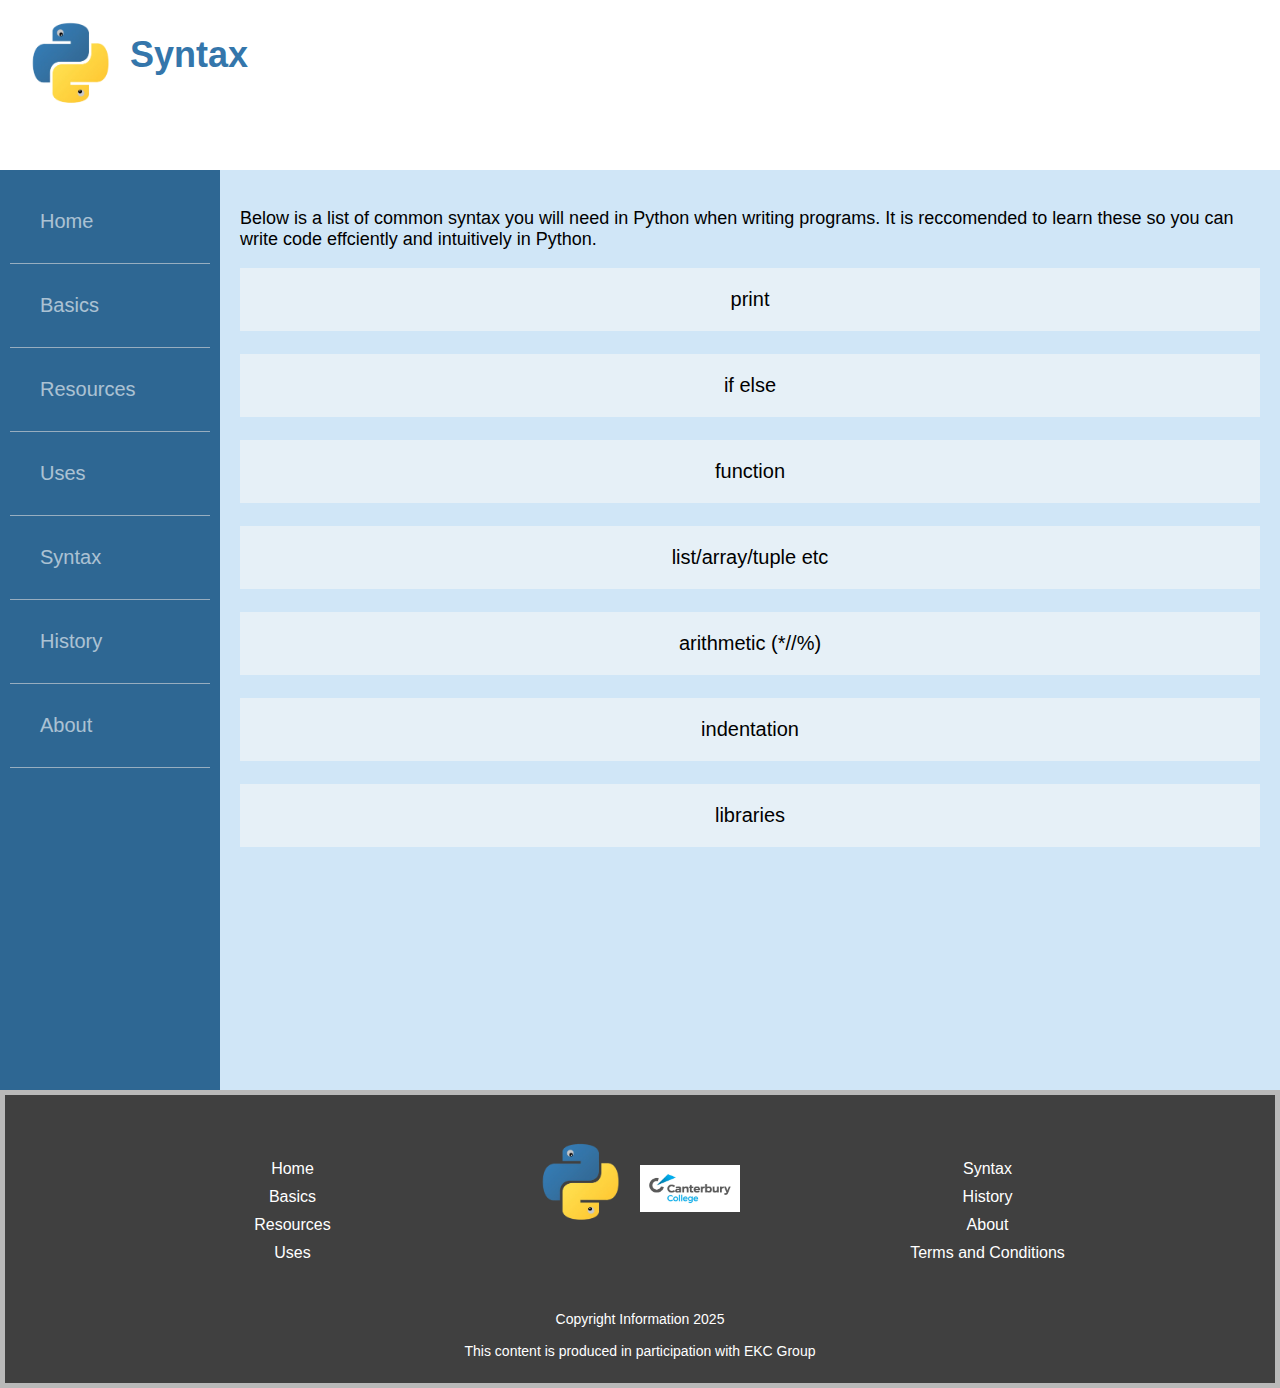
<file: Syntax/syntax.html>
<!DOCTYPE html>
<html>
<head>
    <title>Syntax</title>
    <meta name="viewport" content="width=device-width, initial-scale=1">
    
    <script src="syntaxJS.js" defer></script>
    <link rel="stylesheet" type="text/css" href="syntaxStyles.css">
    <link rel="icon" href="../faviconPy.ico">
    </head>
    <body>
      
    <header>
      <img id="header-logo" src="../logo.png" alt="logoEKC">
      <h1>Syntax</h1>
      
      






    </header>

    <nav class="hamburger-menu">
      <input type="checkbox" id="menu-toggle" />
      <label for="menu-toggle" class="label-toggle">
        <span>
          <img id="hamburgerImg" src="../hamburger1.webp">
        </span>
        <span></span>
        <span></span>
      </label>
      
      <ul class="menu">
        <li><a href="../index.html">Home</a></li>
        <li><a href="../Basics/basics.html">Basics</a></li>
        <li><a href="../Resources/resources.html">Resources</a></li>
        <li><a href="../Uses/uses.html">Uses</a></li>
        <li><a href="../Syntax/syntax.html">Syntax</a></li>
        <li><a href="../History/history.html">History</a></li>
        <li><a href="../About/about.html">About</a></li>
        <li><label id="close" for="menu-toggle" class="close-menu">Close</label></li>
      </ul>

    </nav>



    <div class="wrapper">
      <aside class="side-nav">
        <nav id="nav">
            <a href="../index.html">Home</a>
            <a href="../Basics/basics.html">Basics</a>
            <a href="../Resources/resources.html">Resources</a>
            <a href="../Uses/uses.html">Uses</a>
            <a href="../Syntax/syntax.html">Syntax</a>
            <a href="../History/history.html">History</a>
            <a href="../About/about.html">About</a>
        </nav>
            </aside>
            <main>
              <p id="introText">Below is a list of common syntax you will need in Python when writing programs. It is reccomended to learn these so you can write code effciently and intuitively in Python.</p>
        <div class="wrapper_inner_container">
          <div class="wrapper_inner">
              print
          </div>
          <br>

          <div class="wrapper_inner">
              if else
          </div>
          <br>

          <div class="wrapper_inner">
              function
          </div>
          <br>

          <div class="wrapper_inner">
              list/array/tuple etc
          </div>
          <br>

          <div class="wrapper_inner">
              arithmetic (*//%)
          </div>
          <br>

          <div class="wrapper_inner">
              indentation
          </div>
          <br>
          <div class="wrapper_inner">
              libraries
          </div>
        </div>
        

        



      </div>

    </main>
    <footer>
      <div class="footer-links left-links">
        <a href="../index.html">Home</a>
        <a href="../Basics/basics.html">Basics</a>
        <a href="../Resources/resources.html">Resources</a>
        <a href="../Uses/uses.html">Uses</a>
      </div>
      <div id="footer-logo">
        <img src="../logo.png" alt="logo">
        <img id="header-logo-EKC" src="../EKClogo2.jpg" alt="logo">
        
      </div>

      <div class="footer-links right-links">
        <a href="../Syntax/syntax.html">Syntax</a>
        <a href="../History/history.html">History</a>
        <a href="../About/about.html">About</a>
        <a href="../Basics/basics.html">Terms and Conditions</a>
      </div>
      </div> 
      
      <div id="copyright">
        <p>Copyright Information 2025
          <br>
          <br>
          This content is produced in participation with EKC Group
        </p>
      </div>


    </footer>
    
    </body>    
</html>
</file>
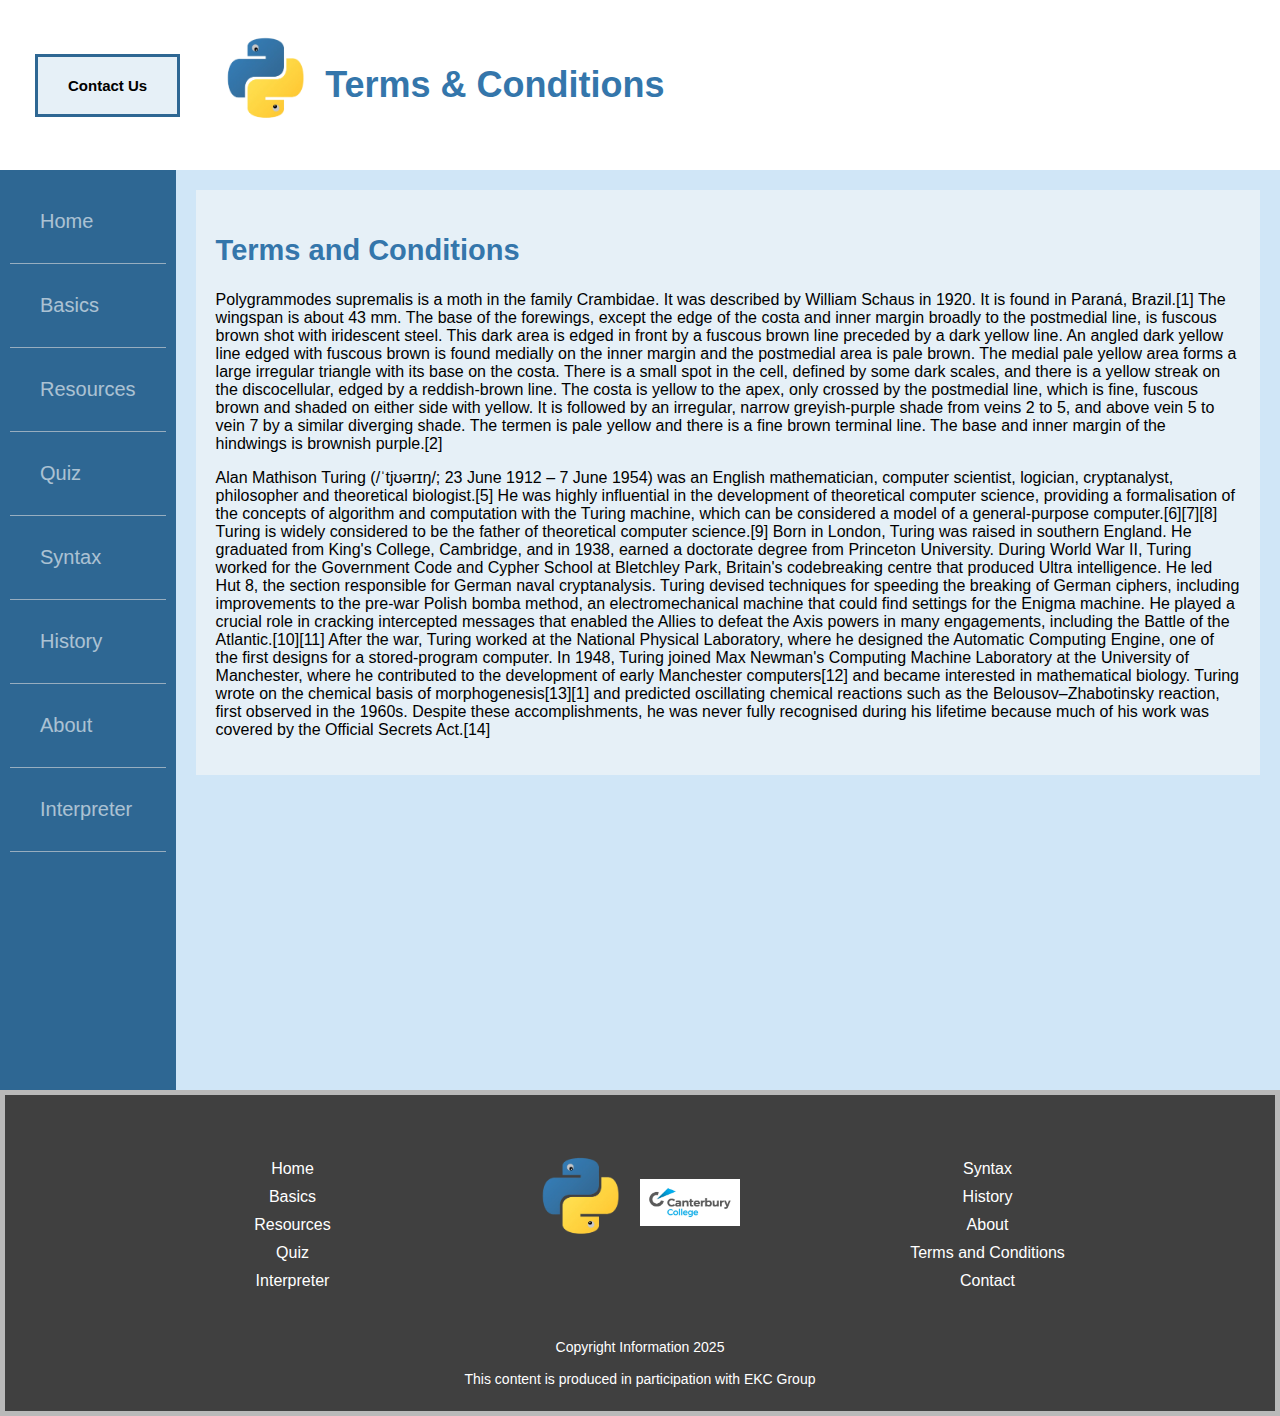
<file: T&Cs/terms.html>
<!DOCTYPE html>
<html>
<head lang="en">
    <meta charset="UTF-8">
    <meta name="description" content="Coding for the Web - Python">
    <meta name="keywords" content="Python, Coding, Programming, Web Development">
    <meta name="author" content="EKC Group">
    <title>T&Cs - Coding for the Web</title>
    <meta name="viewport" content="width=device-width, initial-scale=1">
    
    <script src="terms.js" defer></script>
    <link rel="stylesheet" type="text/css" href="terms.css">
    <link rel="icon" href="../faviconPy.ico">
    </head>
    <body>
      
    <header>
      <button id="contact" onclick="contactPage()">Contact Us</button>
      <img id="header-logo" src="../logo.png" alt="logoEKC">
      <h1>Terms & Conditions</h1>

      

    </header>

    <nav class="hamburger-menu">
      <input type="checkbox" id="menu-toggle">
      <label for="menu-toggle" class="label-toggle">
        <span>
          <img id="hamburgerImg" src="../hamburger1.webp" alt="menu icon">
        </span>
        <span></span>
        <span></span>
      </label>
      
      <ul class="menu">
        <li><a href="../index.html">Home</a></li>
        <li><a href="../Basics/basics.html">Basics</a></li>
        <li><a href="../Resources/resources.html">Resources</a></li>
        <li><a href="../Uses/uses.html">Quiz</a></li>
        <li><a href="../Syntax/syntax.html">Syntax</a></li>
        <li><a href="../History/history.html">History</a></li>
        <li><a href="../About/about.html">About</a></li>
        <li><a href="../Interpreter/interpreter.html">Interpreter</a></li>
        <li><label id="close" for="menu-toggle" class="close-menu">Close</label></li>
      </ul>

    </nav>
    


    <div class="wrapper">
      <aside class="side-nav">
        <nav id="nav">
            <a href="../index.html">Home</a>
            <a href="../Basics/basics.html">Basics</a>
            <a href="../Resources/resources.html">Resources</a>
            <a href="../Uses/uses.html">Quiz</a>
            <a href="../Syntax/syntax.html">Syntax</a>
            <a href="../History/history.html">History</a>
            <a href="../About/about.html">About</a>
            <a href="../Interpreter/interpreter.html">Interpreter</a>
        </nav>
      </aside>



      <main>
        <div class="wrapper_inner">
          <h2>Terms and Conditions</h2>
          <p>Polygrammodes supremalis is a moth in the family Crambidae. It was described by William Schaus in 1920. It is found in Paraná, Brazil.[1]

            The wingspan is about 43 mm. The base of the forewings, except the edge of the costa and inner margin broadly to the postmedial line, is fuscous brown shot with iridescent steel. This dark area is edged in front by a fuscous brown line preceded by a dark yellow line. An angled dark yellow line edged with fuscous brown is found medially on the inner margin and the postmedial area is pale brown. The medial pale yellow area forms a large irregular triangle with its base on the costa. There is a small spot in the cell, defined by some dark scales, and there is a yellow streak on the discocellular, edged by a reddish-brown line. The costa is yellow to the apex, only crossed by the postmedial line, which is fine, fuscous brown and shaded on either side with yellow. It is followed by an irregular, narrow greyish-purple shade from veins 2 to 5, and above vein 5 to vein 7 by a similar diverging shade. The termen is pale yellow and there is a fine brown terminal line. The base and inner margin of the hindwings is brownish purple.[2]</p>
          

          <p>Alan Mathison Turing (/ˈtjʊərɪŋ/; 23 June 1912 – 7 June 1954) was an English mathematician, computer scientist, logician, cryptanalyst, philosopher and theoretical biologist.[5] He was highly influential in the development of theoretical computer science, providing a formalisation of the concepts of algorithm and computation with the Turing machine, which can be considered a model of a general-purpose computer.[6][7][8] Turing is widely considered to be the father of theoretical computer science.[9]

            Born in London, Turing was raised in southern England. He graduated from King's College, Cambridge, and in 1938, earned a doctorate degree from Princeton University. During World War II, Turing worked for the Government Code and Cypher School at Bletchley Park, Britain's codebreaking centre that produced Ultra intelligence. He led Hut 8, the section responsible for German naval cryptanalysis. Turing devised techniques for speeding the breaking of German ciphers, including improvements to the pre-war Polish bomba method, an electromechanical machine that could find settings for the Enigma machine. He played a crucial role in cracking intercepted messages that enabled the Allies to defeat the Axis powers in many engagements, including the Battle of the Atlantic.[10][11]
            
            After the war, Turing worked at the National Physical Laboratory, where he designed the Automatic Computing Engine, one of the first designs for a stored-program computer. In 1948, Turing joined Max Newman's Computing Machine Laboratory at the University of Manchester, where he contributed to the development of early Manchester computers[12] and became interested in mathematical biology. Turing wrote on the chemical basis of morphogenesis[13][1] and predicted oscillating chemical reactions such as the Belousov–Zhabotinsky reaction, first observed in the 1960s. Despite these accomplishments, he was never fully recognised during his lifetime because much of his work was covered by the Official Secrets Act.[14]
            
            
            
            </p>
        
        
        
          </div>
        </main>



    </div>


      
      
       
    
    
    

    <footer>
      <div class="footer-links left-links">
        <a href="../index.html">Home</a>
        <a href="../Basics/basics.html">Basics</a>
        <a href="../Resources/resources.html">Resources</a>
        <a href="../Uses/uses.html">Quiz</a>
        <a href="../Interpreter/interpreter.html">Interpreter</a>
      </div>
      <div id="footer-logo">
        <img src="../logo.png" alt="logo">
        <img id="header-logo-EKC" src="../EKClogo2.jpg" alt="logo">
        
      </div>

      <div class="footer-links right-links">
        <a href="../Syntax/syntax.html">Syntax</a>
        <a href="../History/history.html">History</a>
        <a href="../About/about.html">About</a>
        <a href="../T&Cs/terms.html">Terms and Conditions</a>
        <a href="../Contact/contact.html">Contact</a>
      </div>
      
      
      <div id="copyright">
        <p>Copyright Information 2025
          <br>
          <br>
          This content is produced in participation with EKC Group
        </p>
      </div>


    </footer>

    </body>
    </html>
</file>
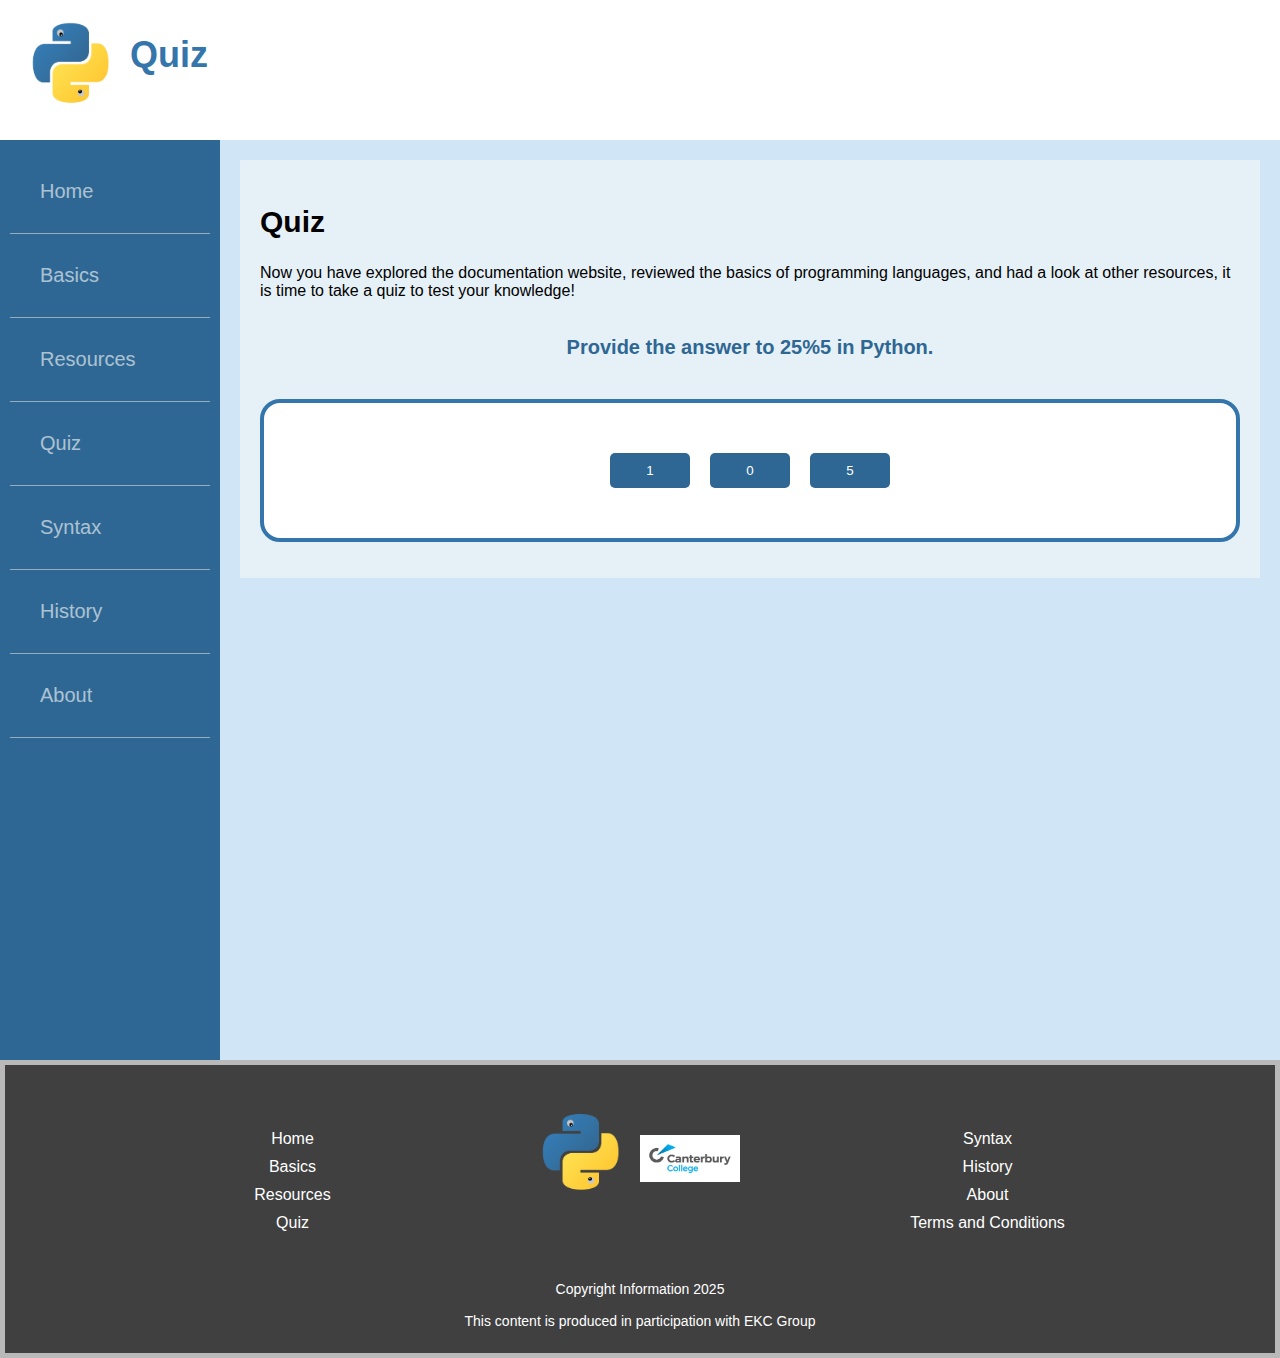
<file: Uses/uses.html>
<!DOCTYPE html>
<html>

  <title>Quiz</title>
  <meta name="viewport" content="width=device-width, initial-scale=1">
  
  <script src="usesJS.js" defer></script>
  <link rel="stylesheet" type="text/css" href="usesStyles.css">
  <link rel="icon" href="../faviconPy.ico">
  </head>
  <body>
    
    <header>
      <img id="header-logo" src="../logo.png" alt="logoEKC">
      <h1>Quiz</h1>
      
    </header>

    <nav class="hamburger-menu">
      <input type="checkbox" id="menu-toggle" />
      <label for="menu-toggle" class="label-toggle">
        <span>
          <img id="hamburgerImg" src="../hamburger1.webp">
        </span>
        <span></span>
        <span></span>
      </label>
      
      <ul class="menu">
        <li><a href="../index.html">Home</a></li>
        <li><a href="../Basics/basics.html">Basics</a></li>
        <li><a href="../Resources/resources.html">Resources</a></li>
        <li><a href="../Uses/uses.html">Quiz</a></li>
        <li><a href="../Syntax/syntax.html">Syntax</a></li>
        <li><a href="../History/history.html">History</a></li>
        <li><a href="../About/about.html">About</a></li>
        <li><label id="close" for="menu-toggle" class="close-menu">Close</label></li>
      </ul>

    </nav>



    <div class="wrapper">
      <aside class="side-nav">
        <nav id="nav">
            <a href="../index.html">Home</a>
            <a href="../Basics/basics.html">Basics</a>
            <a href="../Resources/resources.html">Resources</a>
            <a href="../Uses/uses.html">Quiz</a>
            <a href="../Syntax/syntax.html">Syntax</a>
            <a href="../History/history.html">History</a>
            <a href="../About/about.html">About</a>
        </nav>
      </aside>

      <main>
        <div class="wrapper_inner">
            <h2>Quiz</h2>
            <p>Now you have explored the documentation website, reviewed the basics of programming languages, and had a look at other resources, it is time to take a quiz to test your knowledge!</p>
            
            
            
            <div class="quiz-container" id="quiz-container">
                <div id="question-text" class="question-text">
                    Loading question...
                    Please ensure you have JavaScript enabled in your browser.
                </div>
                <div class="choices">
                    <button class="choice" onclick="selectAnswer(0)">Choice 1</button>
                    <button class="choice" onclick="selectAnswer(1)">Choice 2</button>
                    <button class="choice" onclick="selectAnswer(2)">Choice 3</button>
                </div>
                <p id="feedback" class="feedback"></p>
            </div>
        </div>
    </main>
  </div>





    <footer>
      <div class="footer-links left-links">
        <a href="../index.html">Home</a>
        <a href="../Basics/basics.html">Basics</a>
        <a href="../Resources/resources.html">Resources</a>
        <a href="../Uses/uses.html">Quiz</a>
      </div>
      <div id="footer-logo">
        <img src="../logo.png" alt="logo">
        <img id="header-logo-EKC" src="../EKClogo2.jpg" alt="logo">
        
      </div>

      <div class="footer-links right-links">
        <a href="../Syntax/syntax.html">Syntax</a>
        <a href="../History/history.html">History</a>
        <a href="../About/about.html">About</a>
        <a href="../Basics/basics.html">Terms and Conditions</a>
      </div>
      </div> 
      
      <div id="copyright">
        <p>Copyright Information 2025
          <br>
          <br>
          This content is produced in participation with EKC Group
        </p>
      </div>


    </footer>
    
</body>
</html>
</file>
<file: homeStyles.css>
body {
    display: flex;
    flex-direction: column;
    margin: 0;
    font-family: Verdana, sans-serif;
    background-color: #d0e6f7;
    user-select: none;
}

header {
    display: flex;
    justify-content: flex-start;
    align-items: center;
    padding: 10px;
    background-color: #ffffff;
    color: #3476ab;
    gap: 10px;
    height: 150px;
    font-size: 23px;
    position: relative;
}


footer {
    flex-shrink: 0;
    display: flex;
    flex-wrap: wrap;
    justify-content: center;
    align-items: center;
    padding: 10px;
    background-color: #404040;
    color: #ffffff;
    border: 5px solid #b9b9b9; 
    text-align: center;
    gap: 20px;
}



.footer-links {
    margin-top: 50px;
    flex-direction: column;
    flex: 1;
    display: flex;
    flex-wrap: wrap;
    justify-content: center;

    margin-bottom: 5px;

}

.footer-links a {
    color: #ffffff;
    text-decoration: none;
    flex: 1 1 calc(35% - 5px); /* Reduced gap between columns */
    text-align: center;
    padding: 5px;
}

.footer-links a:hover {
    text-decoration: underline;
    color: #ffffff;
    opacity: 0.8;
    transition: 0.3s;
}

#copyright {
    font-size: 14px;
    text-align: center;
    width: 100%;
    margin-top: 5px;
}

#footer-logo {
    width: 100px;
    height: 100px;
    display: flex;
    justify-content: center;
    align-items: center;
    margin: 0 auto;
}

#footer-logo img {
    width: 100%;
    height: auto;
    object-fit: contain;
}


#wrapper-inner {
    display: flex;
    justify-content: flex-start;
    align-items: flex-start;
    flex-wrap: wrap;
    flex-direction: row;
}

#header-logo {
    display: flex;
    justify-content: flex-start;
    align-items: flex-start;
    
    width: 100px;
    height: 100px;
}

#header-logo-EKC {
    display: flex;
    justify-content: flex-end;
    align-items: flex-end;
    margin-left: auto;
    width: 300px;
    height: auto;
    padding: 10px;
}
header h1 {
    margin: 0;
    font-size: 50px;
}
header h2 {
    display: flex;
    padding: 20px;

}
.wrapper {
    display: flex;
    flex-direction: row;
}

.side-nav {
    font-size: 20px;
    display: flex;
    flex-direction: column;
    width: 200px;
    height: 100vh;
    background-color: #2e6793;
    padding: 10px;
}

.side-nav #nav {
    display: flex;
    flex-direction: column;
}

.side-nav #nav a {
    padding: 30px;
    text-decoration: none;
    color: #ffffff;
    border-bottom: 1px solid #ddd;
    opacity: 0.6;
    transition: 0.3s;
}

.side-nav #nav a:hover {
    background-color: #3476ab;
    opacity: 1;
    transition: 0.3s;
}




main {
    display: flex;
    justify-content: flex-start;
    align-items: center;
    flex-direction: column;
    flex: 1;
    font-size: 20px;
    padding: 20px;
    
}

#homeVideo {
    flex: flex-start;
    justify-content: left;
    align-items: left;
    display: flex;
    padding: 10px;
    min-width: 200px;
    min-height: 200px;
    width: auto;
    height: auto;
    
}
#contact {
    display: flex;
    justify-content: center;
    align-items: center;
   

    padding: 20px 30px;
    margin-left:25px;
    margin-right: 25px;
    background-color: #e6f0f7;
    transition: 0.3s;
    border: #2e6793 solid 3px;
    font-weight: bold;
    font-size: 15px;
    cursor: pointer;
}
#contact:hover {
    transition: 0.3s;
    background-color: #3476ab;
    color: #ffffff;
}


#documentationImg {
    display: flex;
    justify-content: center;
    align-items: center;

    padding: 20px;
    height: auto;
    width: 550px;
    min-width: 200px;
    
}

#documentation {
    cursor:pointer;
    display: flex;
    justify-content: center;
    align-items: center;
    min-width: 550px;
    margin-left: 20px;
    padding: 20px;
    font-size: 16px;
    font-weight: bold;
    text-decoration: none;
    color: #000000;
    border: 4px solid #3476ab;
    background-color: #e6f0f7;
    transition: 0.3s;
}

#documentation:hover {
    transition: 0.3s;
    background-color: #3476ab;
    color: #ffffff;
}


#responsiveDoc {
    cursor:pointer;
    display: flex;
    justify-content: center;
    align-items: center;
    
    padding: 30px;
    font-size: 16px;
    font-weight: bold;
    text-decoration: none;
    color: #000000;
    border: 4px solid #3476ab;
    background-color: #e6f0f7;
    transition: 0.3s;
}

#responsiveDoc:hover {
    transition: 0.3s;
    background-color: #3476ab;
    color: #ffffff;
}

#promptText {
    flex: flex-start;
    justify-content: left;
    align-items: left;
    display: flex;
    padding: 40px;
    font-size: 18px;
    padding: 10px;
    text-align: left;
    max-width: 100%;
}


#hamburgerImg {
    height: auto;
    width: 40px;
}

.hamburger-menu {
    height: 40px;
    width: 40px;
    z-index: 1;
    display: flex;
    cursor: pointer;
    justify-content: flex-start;
    align-items: center;
    cursor: pointer;
    padding: 10px;

}

#menu-toggle{ /*hide the chackbox*/
    display: none;
}

.menu-icon{
    display: flex;
    flex-direction: column;
    width: 10px;
    gap: 5px;
}

.menu-icon span{
    display: block;
    width: 30px;
    height: 3px;
    background: #ffffff;
    transition: 0.3s;
}

.menu {
    list-style: none;
    padding: 10px;
    margin: 0;
    display: none;
    position: absolute;
    top: 0px;
    left: 0;
    width:200px;
    height: 100vh;
    z-index: 100;
    background: #2e6793;
    box-shadow: 0 4px 6px rgba(0, 0, 0, 0.1);
}

.menu li {
    padding: 10px;
}

.menu li a {
    display:block;
    text-decoration: none;
    color: #ffffff;
    opacity: 0.6;
    border-bottom: 1px solid #ddd;
    transition: 0.3s;
    padding: 20px 30px;

}

.menu li a:hover {
    background-color: #3476ab;
    opacity: 1;
    transition: 0.3s;
}

#close {
    display: flex;
    justify-content: flex-end;
    padding: 10px;
    opacity: 0.6;
    font-weight: bold;
    color: #ffffff;
    cursor: pointer;
}

#menu-toggle:checked ~ .menu{
    display: block;
}

.wrapper_inner {
    padding: 20px;
    background-color: #e6f0f7;
}




@media (max-width: 600px), (max-height: 600px){
    .menu{
        display: none;
    }
    .wrapper{
        flex-direction: column;
    }
    .side-nav{
        display: none;
    }
    header {
        width: 100%;
        height: 100px;
        font-size: 12px;
    }
    #header-logo {
        width: 150px;
        height: auto;
    }
    #documentation {
        display: none;
    }

    #promptText {
        font-size: 12px;
        padding: 10px;
    }

    main {
        font-size: 15px;
        padding: 10px;
    }


    #header-logo {
        width: 100px;
        height: auto;
    }
    #header-logo-EKC {
        width: 200px;
        height: auto;
    }
    #copyright {
        font-size: 10px;
    }


}

@media (min-width: 870px) {
    .menu {
        display: block;
    }
    .hamburger-menu {
        display: none;
    }
    #responsiveDoc {
        display: none;
    }
    .side-nav {
        display: flex;
    }
    #wrapper-inner {
        display: flex;
        flex-direction: row;
    }
}

@media (max-width: 870px) {
    .menu {
        display: none;
    }
    #documentation {
        display: none;
    }
    #responsiveDoc {
        display: flex;

    }
    #homeVideo {
        width: 100%;
        height: auto;
        min-width: 150px;
        align-items: center;
        justify-content: center;
    }
    header h1  {
        font-size: 35px;
    }
    #footerLogo {
        display: none;
    }
    #contact {
        display: none;
    }
    .hamburger-menu {
        display: flex;
    }
    .side-nav {
        display: none;
    }
    #documentationImg {
        display: none;
    }
}
</file>
<file: About/aboutStyles.css>
body {
    display: flex;
    flex-direction: column;
    margin: 0;
    font-family: Verdana, sans-serif;
    background-color: #d0e6f7;
    user-select: none;
}

header {
    display: flex;
    justify-content: flex-start;
    align-items: flex-start;
    padding: 10px;
    background-color: #ffffff;
    color: #3476ab;
    text-align: left;
    height: 150px;
    font-size: 23px;
}





footer {
    flex-shrink: 0;
    display: flex;
    flex-wrap: wrap;
    justify-content: center;
    align-items: center;
    padding: 10px;
    background-color: #404040;
    color: #ffffff;
    border: 5px solid #b9b9b9; 
    text-align: center;
    gap: 20px;
}

#contact {
    display: flex;
    justify-content: center;
    align-items: center;
   

    padding: 10px 20px;

    background-color: #e6f0f7;
    transition: 0.3s;
    border: #2e6793 solid 3px;
    font-weight: bold;
    font-size: 15px;
    cursor: pointer;
}
#contact:hover {
    transition: 0.3s;
    background-color: #3476ab;
    color: #ffffff;
}


.footer-links {
    margin-top: 50px;
    flex-direction: column;
    flex: 1;
    display: flex;
    flex-wrap: wrap;
    justify-content: center;

    margin-bottom: 5px;

}

.footer-links a {
    color: #ffffff;
    text-decoration: none;
    flex: 1 1 calc(35% - 5px); /* Reduced gap between columns */
    text-align: center;
    padding: 5px;
}

.footer-links a:hover {
    text-decoration: underline;
    color: #ffffff;
    opacity: 0.8;
    transition: 0.3s;
}

#copyright {
    font-size: 14px;
    text-align: center;
    width: 100%;
    margin-top: 5px;
}

#footer-logo {
    width: 100px;
    height: 100px;
    display: flex;
    justify-content: center;
    align-items: center;
    margin: 0 auto;
}

#footer-logo img {
    width: 100%;
    height: auto;
    object-fit: contain;
}



#header-logo {
    display:flex;
    justify-content: flex-start;
    align-items: flex-start;
    padding: 10px;
    width: 100px;
    height: 100px;
}

#header-logo-EKC {
    display: flex;
    justify-content: flex-end;
    align-items: flex-end;
    margin-left: auto;
    width: 300px;
    height: auto;
    padding: 10px;
}


.wrapper {
    display: flex;
    flex-direction: row;
}

.side-nav {
    font-size: 20px;
    display: flex;
    flex-direction: column;
    width: 200px;
    height: 100vh;
    background-color: #2e6793;
    padding: 10px;
}

.side-nav #nav {
    display: flex;
    flex-direction: column;
}

.side-nav #nav a {
    padding: 30px;
    text-decoration: none;
    color: #ffffff;
    border-bottom: 1px solid #ddd;
    opacity: 0.6;
    transition: 0.3s;
}

.side-nav #nav a:hover {
    background-color: #3476ab;
    opacity: 1;
    transition: 0.3s;
}




main {
    flex: 1;
    font-size: 20px;
    padding: 20px;
    
}



#hamburgerImg {
    height: auto;
    width: 40px;
}

.hamburger-menu {
    height: 40px;
    width: 40px;
    z-index: 1;
    display: flex;
    cursor: pointer;
    justify-content: flex-start;
    align-items: center;
    cursor: pointer;
    padding: 10px;

}

#menu-toggle{ /*hide the chackbox*/
    display: none;
}

.menu-icon{
    display: flex;
    flex-direction: column;
    width: 10px;
    gap: 5px;
}

.menu-icon span{
    display: block;
    width: 30px;
    height: 3px;
    background: #ffffff;
    transition: 0.3s;
}

.menu {
    list-style: none;
    padding: 10px;
    margin: 0;
    display: none;
    position: absolute;
    top: 0px;
    left: 0;
    width:200px;
    height: 100vh;
    z-index: 100;
    background: #2e6793;
    box-shadow: 0 4px 6px rgba(0, 0, 0, 0.1);
}

.menu li {
    padding: 10px;
}

.menu li a {
    display:block;
    text-decoration: none;
    color: #ffffff;
    opacity: 0.6;
    border-bottom: 1px solid #ddd;
    transition: 0.3s;
    padding: 20px 30px;

}

.menu li a:hover {
    background-color: #3476ab;
    opacity: 1;
    transition: 0.3s;
}

#close {
    display: flex;
    justify-content: flex-end;
    padding: 10px;
    opacity: 0.6;
    font-weight: bold;
    color: #ffffff;
    cursor: pointer;
}

#menu-toggle:checked ~ .menu{
    display: block;
}

.wrapper_inner {
    padding: 20px;
    background-color: #e6f0f7;
}



@media (max-width: 600px), (max-height: 600px){
    .menu{
        display: none;
    }
    .wrapper{
        flex-direction: column;
    }
    .side-nav{
        display: none;
    }
    header{
        height: 100px;
        font-size: 12px;
    }
    #header-logo {
        width: 150px;
        height: auto;
    }

    main {
        font-size: 15px;
        padding: 10px;
    }

    #header-logo {
        width: 100px;
        height: auto;
    }
    #header-logo-EKC {
        width: 200px;
        height: auto;
    }
    #copyright {
        font-size: 10px;
    }


}

@media (min-width: 601px), (min-height: 601px){
    .menu{
        display: none;
    }

}

@media (min-width: 601px) {
    .hamburger-menu {
        display: none;
    }
    header {
        font-size: 18px;
    }

}
</file>
<file: Basics/basicsStyles.css>
body {
    display: flex;
    flex-direction: column;
    margin: 0;
    font-family: Verdana, sans-serif;
    background-color: #d0e6f7;
    user-select: none;
}

header {
    display: flex;
    justify-content: flex-start;
    align-items: flex-start;
    padding: 10px;
    background-color: #ffffff;
    color: #3476ab;
    text-align: left;
    height: 150px;
    font-size: 23px;
}

footer {
    flex-shrink: 0;
    display: flex;
    flex-wrap: wrap;
    justify-content: center;
    align-items: center;
    padding: 10px;
    background-color: #404040;
    color: #ffffff;
    border: 5px solid #b9b9b9; 
    text-align: center;
    gap: 20px;
}



.footer-links {
    margin-top: 50px;
    flex-direction: column;
    flex: 1;
    display: flex;
    flex-wrap: wrap;
    justify-content: center;

    margin-bottom: 5px;

}

.footer-links a {
    color: #ffffff;
    text-decoration: none;
    flex: 1 1 calc(35% - 5px); /* Reduced gap between columns */
    text-align: center;
    padding: 5px;
}

.footer-links a:hover {
    text-decoration: underline;
    color: #ffffff;
    opacity: 0.8;
    transition: 0.3s;
}

#copyright {
    font-size: 14px;
    text-align: center;
    width: 100%;
    margin-top: 5px;
}

#footer-logo {
    width: 100px;
    height: 100px;
    display: flex;
    justify-content: center;
    align-items: center;
    margin: 0 auto;
}

#footer-logo img {
    width: 100%;
    height: auto;
    object-fit: contain;
}


#header-logo {
    display:flex;
    justify-content: flex-start;
    align-items: flex-start;
    padding: 10px;
    width: 100px;
    height: 100px;
}

#header-logo-EKC {
    display: flex;
    justify-content: flex-end;
    align-items: flex-end;
    margin-left: auto;
    width: 300px;
    height: auto;
    padding: 10px;
}

header h2 {
    display: flex;
    padding: 20px;

}
.wrapper {
    display: flex;
    flex-direction: row;
}

.side-nav {
    font-size: 20px;
    display: flex;
    flex-direction: column;
    width: 200px;
    height: 100vh;
    background-color: #2e6793;
    padding: 10px;
}

.side-nav #nav {
    display: flex;
    flex-direction: column;
}

.side-nav #nav a {
    padding: 30px;
    text-decoration: none;
    color: #ffffff;
    border-bottom: 1px solid #ddd;
    opacity: 0.6;
    transition: 0.3s;
}

.side-nav #nav a:hover {
    background-color: #3476ab;
    opacity: 1;
    transition: 0.3s;
}




main {
    flex: 1;
    font-size: 20px;
    padding: 20px;
    
}





#hamburgerImg {
    height: auto;
    width: 40px;
}

.hamburger-menu {
    height: 40px;
    width: 40px;
    z-index: 1;
    display: flex;
    cursor: pointer;
    justify-content: flex-start;
    align-items: center;
    cursor: pointer;
    padding: 10px;

}

#menu-toggle{ /*hide the chackbox*/
    display: none;
}

.menu-icon{
    display: flex;
    flex-direction: column;
    width: 10px;
    gap: 5px;
}

.menu-icon span{
    display: block;
    width: 30px;
    height: 3px;
    background: #ffffff;
    transition: 0.3s;
}

.menu {
    list-style: none;
    padding: 10px;
    margin: 0;
    display: none;
    position: absolute;
    top: 0px;
    left: 0;
    width:200px;
    height: 100vh;
    z-index: 100;
    background: #2e6793;
    box-shadow: 0 4px 6px rgba(0, 0, 0, 0.1);
}

.menu li {
    padding: 10px;
}

.menu li a {
    display:block;
    text-decoration: none;
    color: #ffffff;
    opacity: 0.6;
    border-bottom: 1px solid #ddd;
    transition: 0.3s;
    padding: 20px 30px;

}

.menu li a:hover {
    background-color: #3476ab;
    opacity: 1;
    transition: 0.3s;
}

#close {
    display: flex;
    justify-content: flex-end;
    padding: 10px;
    opacity: 0.6;
    font-weight: bold;
    color: #ffffff;
    cursor: pointer;
}

#menu-toggle:checked ~ .menu{
    display: block;
}

.wrapper_inner {
    padding: 20px;
    background-color: #e6f0f7;
}






#briefText {
    position: flex;
    justify-content: flex-start;
    align-items: flex-start;
    margin-left: 1px;
    padding: 20px;
}

.box {
    display: flex;
    justify-content: space-between;
    align-items: flex-start;
    flex-direction: row;
    gap: 20px;
    border: 4px solid #3476ab;
    background-color: #e6f0f7;
    padding: 10px;
    margin: 10px;
    width: auto;
   
    box-sizing: border-box; 
    flex-wrap: wrap;
}

#explainations {
    flex: 1;
    padding: 20px;
    border: 2px solid #3476ab;
    background-color: #e6f0f7;
}

#rightBox {
    flex: 1;
    padding: 20px;
    border: 2px solid #3476ab;
    background-color: #e6f0f7;
    max-width: 1000px;
}

#syntaxImg {
    display: flex;
    justify-content: center;
    align-items: center;
    width: 100%; 
    max-width: 700px; 
    height: auto; 
}


#smallImg {
    color: #3476ab;

    font-size: 13px;
}





@media (max-width: 600px), (max-height: 600px){
    .menu{
        display: none;
    }
    .wrapper{
        flex-direction: column;
    }
    .side-nav{
        display: none;
    }
    header{
        height: 100px;
        font-size: 12px;
    }
    #header-logo {
        width: 150px;
        height: auto;
    }

    main {
        font-size: 15px;
        padding: 10px;
    }

    #header-logo {
        width: 100px;
        height: auto;
    }
    #header-logo-EKC {
        width: 200px;
        height: auto;
    }
    #copyright {
        font-size: 10px;
    }


}

@media (min-width: 601px), (min-height: 601px){
    .menu{
        display: none;
    }

}

@media (min-width: 900px){
    smallImg {
        display: none;
    }
}
@media (min-width: 601px) {
    .hamburger-menu {
        display: none;
    }
    header {
        font-size: 18px;
    }


}
</file>
<file: Contact/contactStyles.css>
body {
    display: flex;
    flex-direction: column;
    margin: 0;
    font-family: Verdana, sans-serif;
    background-color: #d0e6f7;
    user-select: none;
}

header {
    display: flex;
    justify-content: flex-start;
    align-items: flex-start;
    padding: 10px;
    background-color: #ffffff;
    color: #3476ab;
    text-align: left;
    height: 150px;
    font-size: 23px;
}


footer {
    flex-shrink: 0;
    display: flex;
    flex-wrap: wrap;
    justify-content: center;
    align-items: center;
    padding: 10px;
    background-color: #404040;
    color: #ffffff;
    border: 5px solid #b9b9b9; 
    text-align: center;
    gap: 20px;
}



.footer-links {
    margin-top: 50px;
    flex-direction: column;
    flex: 1;
    display: flex;
    flex-wrap: wrap;
    justify-content: center;

    margin-bottom: 5px;

}

.footer-links a {
    color: #ffffff;
    text-decoration: none;
    flex: 1 1 calc(35% - 5px); /* Reduced gap between columns */
    text-align: center;
    padding: 5px;
}

.footer-links a:hover {
    text-decoration: underline;
    color: #ffffff;
    opacity: 0.8;
    transition: 0.3s;
}

#copyright {
    font-size: 14px;
    text-align: center;
    width: 100%;
    margin-top: 5px;
}

#footer-logo {
    width: 100px;
    height: 100px;
    display: flex;
    justify-content: center;
    align-items: center;
    margin: 0 auto;
}

#footer-logo img {
    width: 100%;
    height: auto;
    object-fit: contain;
}


#header-logo {
    display:flex;
    justify-content: flex-start;
    align-items: flex-start;
    padding: 10px;
    width: 100px;
    height: 100px;
}

#header-logo-EKC {
    display: flex;
    justify-content: flex-end;
    align-items: flex-end;
    margin-left: auto;
    width: 300px;
    height: auto;
    padding: 10px;
}

header h2 {
    display: flex;
    padding: 20px;

}
.wrapper {
    display: flex;
    flex-direction: row;
}

.side-nav {
    font-size: 20px;
    display: flex;
    flex-direction: column;
    width: 200px;
    height: 100vh;
    background-color: #2e6793;
    padding: 10px;
}

.side-nav #nav {
    display: flex;
    flex-direction: column;
}

.side-nav #nav a {
    padding: 30px;
    text-decoration: none;
    color: #ffffff;
    border-bottom: 1px solid #ddd;
    opacity: 0.6;
    transition: 0.3s;
}

.side-nav #nav a:hover {
    background-color: #3476ab;
    opacity: 1;
    transition: 0.3s;
}




main {
    flex: 1;
    font-size: 20px;
    padding: 20px;
    
}



#hamburgerImg {
    height: auto;
    width: 40px;
}

.hamburger-menu {
    height: 40px;
    width: 40px;
    z-index: 1;
    display: flex;
    cursor: pointer;
    justify-content: flex-start;
    align-items: center;
    cursor: pointer;
    padding: 10px;

}

#contactForm {
    display: flex;
    flex-direction:column;
    
}

#menu-toggle{ /*hide the chackbox*/
    display: none;
}

.menu-icon{
    display: flex;
    flex-direction: column;
    width: 10px;
    gap: 5px;
}

.menu-icon span{
    display: block;
    width: 30px;
    height: 3px;
    background: #ffffff;
    transition: 0.3s;
}

.menu {
    list-style: none;
    padding: 10px;
    margin: 0;
    display: none;
    position: absolute;
    top: 0px;
    left: 0;
    width:200px;
    height: 100vh;
    z-index: 100;
    background: #2e6793;
    box-shadow: 0 4px 6px rgba(0, 0, 0, 0.1);
}

.menu li {
    padding: 10px;
}

.menu li a {
    display:block;
    text-decoration: none;
    color: #ffffff;
    opacity: 0.6;
    border-bottom: 1px solid #ddd;
    transition: 0.3s;
    padding: 20px 30px;

}

.menu li a:hover {
    background-color: #3476ab;
    opacity: 1;
    transition: 0.3s;
}

#close {
    display: flex;
    justify-content: flex-end;
    padding: 10px;
    opacity: 0.6;
    font-weight: bold;
    color: #ffffff;
    cursor: pointer;
}

#menu-toggle:checked ~ .menu{
    display: block;
}

.wrapper_inner {
    padding: 20px;
    background-color: #e6f0f7;
}



@media (max-width: 600px), (max-height: 600px){
    .menu{
        display: none;
    }
    .wrapper{
        flex-direction: column;
    }
    .side-nav{
        display: none;
    }
    header{
        height: 100px;
        font-size: 12px;
    }
    #header-logo {
        width: 150px;
        height: auto;
    }

    main {
        font-size: 15px;
        padding: 10px;
    }

    #header-logo {
        width: 100px;
        height: auto;
    }
    #header-logo-EKC {
        width: 200px;
        height: auto;
    }
    #copyright {
        font-size: 10px;
    }


}

@media (min-width: 601px), (min-height: 601px){
    .menu{
        display: none;
    }

}

@media (min-width: 601px) {
    .hamburger-menu {
        display: none;
    }
    header {
        font-size: 18px;
    }

}
</file>
<file: History/historyStyles.css>
body {
    display: flex;
    flex-direction: column;
    margin: 0;
    font-family: Verdana, sans-serif;
    background-color: #d0e6f7;
    user-select: none;
}

header {
    display: flex;
    justify-content: flex-start;
    align-items: flex-start;
    padding: 10px;
    background-color: #ffffff;
    color: #3476ab;
    text-align: left;
    height: 150px;
    font-size: 23px;
}


footer {
    flex-shrink: 0;
    display: flex;
    flex-wrap: wrap;
    justify-content: center;
    align-items: center;
    padding: 10px;
    background-color: #404040;
    color: #ffffff;
    border: 5px solid #b9b9b9; 
    text-align: center;
    gap: 20px;
}



.footer-links {
    margin-top: 50px;
    flex-direction: column;
    flex: 1;
    display: flex;
    flex-wrap: wrap;
    justify-content: center;

    margin-bottom: 5px;

}

.footer-links a {
    color: #ffffff;
    text-decoration: none;
    flex: 1 1 calc(35% - 5px); /* Reduced gap between columns */
    text-align: center;
    padding: 5px;
}

.footer-links a:hover {
    text-decoration: underline;
    color: #ffffff;
    opacity: 0.8;
    transition: 0.3s;
}

#copyright {
    font-size: 14px;
    text-align: center;
    width: 100%;
    margin-top: 5px;
}

#footer-logo {
    width: 100px;
    height: 100px;
    display: flex;
    justify-content: center;
    align-items: center;
    margin: 0 auto;
}

#footer-logo img {
    width: 100%;
    height: auto;
    object-fit: contain;
}



#header-logo {
    display:flex;
    justify-content: flex-start;
    align-items: flex-start;
    padding: 10px;
    width: 100px;
    height: 100px;
}

#header-logo-EKC {
    display: flex;
    justify-content: flex-end;
    align-items: flex-end;
    margin-left: auto;
    width: 300px;
    height: auto;
    padding: 10px;
}

header h2 {
    display: flex;
    padding: 20px;

}
.wrapper {
    display: flex;
    flex-direction: row;
}

.side-nav {
    font-size: 20px;
    display: flex;
    flex-direction: column;
    width: 200px;
    height: 100vh;
    background-color: #2e6793;
    padding: 10px;
}

.side-nav #nav {
    display: flex;
    flex-direction: column;
}

.side-nav #nav a {
    padding: 30px;
    text-decoration: none;
    color: #ffffff;
    border-bottom: 1px solid #ddd;
    opacity: 0.6;
    transition: 0.3s;
}

.side-nav #nav a:hover {
    background-color: #3476ab;
    opacity: 1;
    transition: 0.3s;
}




main {
    flex: 1;
    font-size: 20px;
    padding: 20px;
    
}



#hamburgerImg {
    height: auto;
    width: 40px;
}

.hamburger-menu {
    height: 40px;
    width: 40px;
    z-index: 1;
    display: flex;
    cursor: pointer;
    justify-content: flex-start;
    align-items: center;
    cursor: pointer;
    padding: 10px;

}

#menu-toggle{ /*hide the chackbox*/
    display: none;
}

.menu-icon{
    display: flex;
    flex-direction: column;
    width: 10px;
    gap: 5px;
}

.menu-icon span{
    display: block;
    width: 30px;
    height: 3px;
    background: #ffffff;
    transition: 0.3s;
}

.menu {
    list-style: none;
    padding: 10px;
    margin: 0;
    display: none;
    position: absolute;
    top: 0px;
    left: 0;
    width:200px;
    height: 100vh;
    z-index: 100;
    background: #2e6793;
    box-shadow: 0 4px 6px rgba(0, 0, 0, 0.1);
}

.menu li {
    padding: 10px;
}

.menu li a {
    display:block;
    text-decoration: none;
    color: #ffffff;
    opacity: 0.6;
    border-bottom: 1px solid #ddd;
    transition: 0.3s;
    padding: 20px 30px;

}

.menu li a:hover {
    background-color: #3476ab;
    opacity: 1;
    transition: 0.3s;
}

#close {
    display: flex;
    justify-content: flex-end;
    padding: 10px;
    opacity: 0.6;
    font-weight: bold;
    color: #ffffff;
    cursor: pointer;
}

#menu-toggle:checked ~ .menu{
    display: block;
}

.wrapper_inner {
    padding: 20px;
    background-color: #e6f0f7;
}




@media (max-width: 600px), (max-height: 600px){
    .menu{
        display: none;
    }
    .wrapper{
        flex-direction: column;
    }
    .side-nav{
        display: none;
    }
    header{
        height: 100px;
        font-size: 12px;
    }
    #header-logo {
        width: 150px;
        height: auto;
    }

    main {
        font-size: 15px;
        padding: 10px;
    }


    #copyright {
        font-size: 10px;
    }


}

@media (min-width: 601px), (min-height: 601px){
    .menu{
        display: none;
    }

}

@media (min-width: 601px) {
    .hamburger-menu {
        display: none;
    }
    header {
        font-size: 18px;
    }

}
</file>
<file: Interpreter/interpreterStyles.css>
body {
    display: flex;
    flex-direction: column;
    margin: 0;
    font-family: Verdana, sans-serif;
    background-color: #d0e6f7;
    user-select: none;
}


header {
    display: flex;
    justify-content: flex-start;
    align-items: center;
    padding: 10px;
    background-color: #ffffff;
    color: #3476ab;
    text-align: left;
    height: 150px;
    font-size: 23px;
}


h2 {
    display: flex;
    font-size: 29px;
    color: #3476ab;
}



#contact {
    display: flex;
    justify-content: center;
    align-items: center;
   

    padding: 20px 30px;
    margin-left:25px;
    margin-right: 25px;
    background-color: #e6f0f7;
    transition: 0.3s;
    border: #2e6793 solid 3px;
    font-weight: bold;
    font-size: 15px;
    cursor: pointer;
}
#contact:hover {
    transition: 0.3s;
    background-color: #3476ab;
    color: #ffffff;
}





footer {
    flex-shrink: 0;
    display: flex;
    flex-wrap: wrap;
    justify-content: center;
    align-items: center;
    padding: 10px;
    background-color: #404040;
    color: #ffffff;
    border: 5px solid #b9b9b9; 
    text-align: center;
    gap: 20px;
}



.footer-links {
    margin-top: 50px;
    flex-direction: column;
    flex: 1;
    display: flex;
    flex-wrap: wrap;
    justify-content: center;

    margin-bottom: 5px;

}

.footer-links a {
    color: #ffffff;
    text-decoration: none;
    flex: 1 1 calc(35% - 5px); /* Reduced gap between columns */
    text-align: center;
    padding: 5px;
}

.footer-links a:hover {
    text-decoration: underline;
    color: #ffffff;
    opacity: 0.8;
    transition: 0.3s;
}

#copyright {
    font-size: 14px;
    text-align: center;
    width: 100%;
    margin-top: 5px;
}

#footer-logo {
    width: 100px;
    height: 100px;
    display: flex;
    justify-content: center;
    align-items: center;
    margin: 0 auto;
}

#footer-logo img {
    width: 100%;
    height: auto;
    object-fit: contain;
}



#header-logo {
    display:flex;
    justify-content: flex-start;
    align-items: flex-start;
    padding: 10px;
    width: 100px;
    height: 100px;
}

#header-logo-EKC {
    display: flex;
    justify-content: flex-end;
    align-items: flex-end;
    margin-left: auto;
    width: 300px;
    height: auto;
    padding: 10px;
}


.wrapper {
    display: flex;
    flex-direction: row;
}

main {
    display: flex; 
    justify-content: flex-start; 
    align-items: flex-start; 
    flex-direction: column; 
    padding: 0; 
    background-color: #e6f0f7;
    width: 90%; 
    height: 70vh; 
    margin: 20px; 
    box-sizing: border-box; 
}

.wrapper_inner {
    display: flex; 
    justify-content: flex-start;
    align-items: flex-start; 
    flex-direction: column; 
    
    background-color: #e6f0f7;
    width: 100%; 
    max-width: 1200px; 
    
    margin-bottom: 20px;
    box-sizing: border-box; 
    min-height: 500px; 
}


.wrapper_inner iframe {
    width: 100%; 
    max-width: 1000px; 
    height: calc(90vw * 9 / 16);
    border-radius: 20px;
    border: 5px solid #3476ab; 
}

.side-nav {
    font-size: 20px;
    display: flex;
    flex-direction: column;
    width: 200px;
    height: 100vh;
    background-color: #2e6793;
    padding: 10px;
}

.side-nav #nav {
    display: flex;
    flex-direction: column;
}

.side-nav #nav a {
    padding: 30px;
    text-decoration: none;
    color: #ffffff;
    border-bottom: 1px solid #ddd;
    opacity: 0.6;
    transition: 0.3s;
}

.side-nav #nav a:hover {
    background-color: #3476ab;
    opacity: 1;
    transition: 0.3s;
}







#hamburgerImg {
    height: auto;
    width: 40px;
}

.hamburger-menu {
    height: 40px;
    width: 40px;
    z-index: 1;
    display: flex;
    cursor: pointer;
    justify-content: flex-start;
    align-items: center;
    cursor: pointer;
    padding: 10px;

}

#menu-toggle{ /*hide the chackbox*/
    display: none;
}

.menu-icon{
    display: flex;
    flex-direction: column;
    width: 10px;
    gap: 5px;
}

.menu-icon span{
    display: block;
    width: 30px;
    height: 3px;
    background: #ffffff;
    transition: 0.3s;
}

.menu {
    list-style: none;
    padding: 10px;
    margin: 0;
    display: none;
    position: absolute;
    top: 0px;
    left: 0;
    width:200px;
    height: 100vh;
    z-index: 100;
    background: #2e6793;
    box-shadow: 0 4px 6px rgba(0, 0, 0, 0.1);
}

.menu li {
    padding: 10px;
}

.menu li a {
    display:block;
    text-decoration: none;
    color: #ffffff;
    opacity: 0.6;
    border-bottom: 1px solid #ddd;
    transition: 0.3s;
    padding: 20px 30px;

}

.menu li a:hover {
    background-color: #3476ab;
    opacity: 1;
    transition: 0.3s;
}

#close {
    display: flex;
    justify-content: flex-end;
    padding: 10px;
    opacity: 0.6;
    font-weight: bold;
    color: #ffffff;
    cursor: pointer;
}

#menu-toggle:checked ~ .menu{
    display: block;
}

.wrapper_inner {
    padding: 20px;
    background-color: #e6f0f7;
}




@media (max-width: 600px), (max-height: 600px){
    .menu{
        display: none;
    }
    .wrapper{
        flex-direction: column;
    }
    .side-nav{
        display: none;
    }
    header{
        height: 100px;
        font-size: 12px;
    }
    #header-logo {
        width: 100px;
        height: auto;
    }

    main {
        font-size: 15px;
        padding: 10px;
    }


    #copyright {
        font-size: 10px;
    }


}

@media (max-width: 600px) {
    .wrapper_inner {
        padding: 10px; /* Reduce padding on smaller screens */
    }

    .wrapper_inner iframe {
        width: 100%; /* Ensure the iframe scales to fit the screen */
        height: auto; 
    }
}

@media (min-width: 601px), (min-height: 601px){
    .menu{
        display: none;
    }

}

@media (min-width: 601px) {
    .hamburger-menu {
        display: none;
    }
    header {
        font-size: 18px;
    }

}




@supports not (aspect-ratio: 16 / 9) {
    .wrapper_inner iframe {
        height: calc(90vw * 9 / 16); 
    }
}


@media (max-width: 600px) {
    .wrapper_inner iframe {
        width: 100%; 
        height: calc(100vw * 9 / 16); 
    }
}

@media (max-width: 870px) {
    .menu {
        display: none;
    }
    #documentation {
        display: none;
    }
    #responsiveDoc {
        display: flex;

    }
    
    header h1  {
        font-size: 35px;
    }
    #footerLogo {
        display: none;
    }
    #contact {
        display: none;
    }
    .hamburger-menu {
        display: flex;
    }
    .side-nav {
        display: none;
    }
    #documentationImg {
        display: none;
    }
}
</file>
<file: Resources/resourcesStyles.css>
body {
    display: flex;
    height: 100%;
    flex-direction: column;
    margin: 0;
    font-family: Verdana, sans-serif;
    background-color: #d0e6f7;
    user-select: none;
}

header {
    display: flex;
    justify-content: flex-start;
    align-items: flex-start;
    padding: 10px;
    background-color: #ffffff;
    color: #3476ab;
    text-align: left;
    height: 150px;
    font-size: 23px;
}


footer {
    flex-shrink: 0;
    display: flex;
    flex-wrap: wrap;
    justify-content: center;
    align-items: center;
    padding: 10px;
    background-color: #404040;
    color: #ffffff;
    border: 5px solid #b9b9b9; 
    text-align: center;
    gap: 20px;
}



.footer-links {
    margin-top: 50px;
    flex-direction: column;
    flex: 1;
    display: flex;
    flex-wrap: wrap;
    justify-content: center;

    margin-bottom: 5px;

}

.footer-links a {
    color: #ffffff;
    text-decoration: none;
    flex: 1 1 calc(35% - 5px); /* Reduced gap between columns */
    text-align: center;
    padding: 5px;
}

.footer-links a:hover {
    text-decoration: underline;
    color: #ffffff;
    opacity: 0.8;
    transition: 0.3s;
}

#copyright {
    font-size: 14px;
    text-align: center;
    width: 100%;
    margin-top: 5px;
}

#footer-logo {
    width: 100px;
    height: 100px;
    display: flex;
    justify-content: center;
    align-items: center;
    margin: 0 auto;
}

#footer-logo img {
    width: 100%;
    height: auto;
    object-fit: contain;
}



#header-logo {
    display:flex;
    justify-content: flex-start;
    align-items: flex-start;
    padding: 10px;
    width: 100px;
    height: 100px;
}



header h2 {
    display: flex;
    padding: 20px;

}
.wrapper {
    display: flex;
    flex-direction: row;
}

.side-nav {
    font-size: 20px;
    display: flex;
    flex-direction: column;
    width: 200px;
    height: 100vh;
    background-color: #2e6793;
    padding: 10px;
}

.side-nav #nav {
    display: flex;
    flex-direction: column;
}

.side-nav #nav a {
    padding: 30px;
    text-decoration: none;
    color: #ffffff;
    border-bottom: 1px solid #ddd;
    opacity: 0.6;
    transition: 0.3s;
}

.side-nav #nav a:hover {
    background-color: #3476ab;
    opacity: 1;
    transition: 0.3s;
}




main {
    flex: 1;
    font-size: 20px;
    padding: 20px;
    
}
#resources-list {
    display: flex;
    justify-content: flex-start;
    flex-direction: column;
    font-size: 18px;
    background-color: #cee5f1;
    border-radius: 20px;
    border: 5px solid #3476ab; 
    padding: 40px;
}




#hamburgerImg {
    height: auto;
    width: 40px;
}

.hamburger-menu {
    height: 40px;
    width: 40px;
    z-index: 1;
    display: flex;
    cursor: pointer;
    justify-content: flex-start;
    align-items: center;
    cursor: pointer;
    padding: 10px;

}

#menu-toggle{ /*hide the chackbox*/
    display: none;
}

.menu-icon{
    display: flex;
    flex-direction: column;
    width: 10px;
    gap: 5px;
}

.menu-icon span{
    display: block;
    width: 30px;
    height: 3px;
    background: #ffffff;
    transition: 0.3s;
}

.menu {
    list-style: none;
    padding: 10px;
    margin: 0;
    display: none;
    position: absolute;
    top: 0px;
    left: 0;
    width:200px;
    height: 100vh;
    z-index: 100;
    background: #2e6793;
    box-shadow: 0 4px 6px rgba(0, 0, 0, 0.1);
}

.menu li {
    padding: 10px;
}

.menu li a {
    display:block;
    text-decoration: none;
    color: #ffffff;
    opacity: 0.6;
    border-bottom: 1px solid #ddd;
    transition: 0.3s;
    padding: 20px 30px;

}

.menu li a:hover {
    background-color: #3476ab;
    opacity: 1;
    transition: 0.3s;
}

#close {
    display: flex;
    justify-content: flex-end;
    padding: 10px;
    opacity: 0.6;
    font-weight: bold;
    color: #ffffff;
    cursor: pointer;
}

#menu-toggle:checked ~ .menu{
    display: block;
}

.wrapper_inner {
    padding: 20px;
    background-color: #e6f0f7;
}



@media (max-width: 600px), (max-height: 600px){
    .menu{
        display: none;
    }
    .wrapper{
        flex-direction: column;
    }
    .side-nav{
        display: none;
    }
    header{
        height: 100px;
        font-size: 12px;
    }
    #header-logo {
        width: 150px;
        height: auto;
    }

    main {
        font-size: 15px;
        padding: 10px;
    }

    #header-logo {
        width: 100px;
        height: auto;
    }

    #copyright {
        font-size: 10px;
    }


}

@media (min-width: 601px), (min-height: 601px){
    .menu{
        display: none;
    }

}

@media (min-width: 601px) {
    .hamburger-menu {
        display: none;
    }
    header {
        font-size: 18px;
    }

}
</file>
<file: Syntax/syntaxStyles.css>
body {
    display: flex;
    flex-direction: column;
    margin: 0;
    font-family: Verdana, sans-serif;
    background-color: #d0e6f7;
    user-select: none;
}

header {
    display: flex;
    justify-content: flex-start;
    align-items: flex-start;
    padding: 10px;
    background-color: #ffffff;
    color: #3476ab;
    text-align: left;
    height: 150px;
    font-size: 23px;
}


footer {
    flex-shrink: 0;
    display: flex;
    flex-wrap: wrap;
    justify-content: center;
    align-items: center;
    padding: 10px;
    background-color: #404040;
    color: #ffffff;
    border: 5px solid #b9b9b9; 
    text-align: center;
    gap: 20px;
}



.footer-links {
    margin-top: 50px;
    flex-direction: column;
    flex: 1;
    display: flex;
    flex-wrap: wrap;
    justify-content: center;

    margin-bottom: 5px;

}

.footer-links a {
    color: #ffffff;
    text-decoration: none;
    flex: 1 1 calc(35% - 5px); /* Reduced gap between columns */
    text-align: center;
    padding: 5px;
}

.footer-links a:hover {
    text-decoration: underline;
    color: #ffffff;
    opacity: 0.8;
    transition: 0.3s;
}

#copyright {
    font-size: 14px;
    text-align: center;
    width: 100%;
    margin-top: 5px;
}

#footer-logo {
    width: 100px;
    height: 100px;
    display: flex;
    justify-content: center;
    align-items: center;
    margin: 0 auto;
}

#footer-logo img {
    width: 100%;
    height: auto;
    object-fit: contain;
}

#header-logo {
    display:flex;
    justify-content: flex-start;
    align-items: flex-start;
    padding: 10px;
    width: 100px;
    height: 100px;
}

#header-logo-EKC {
    display: flex;
    justify-content: flex-end;
    align-items: flex-end;
    margin-left: auto;
    width: 300px;
    height: auto;
    padding: 10px;
}

header h2 {
    display: flex;
    padding: 20px;

}
.wrapper {
    display: flex;
    flex-direction: row;
}

.side-nav {
    font-size: 20px;
    display: flex;
    flex-direction: column;
    width: 200px;
    height: 100vh;
    background-color: #2e6793;
    padding: 10px;
}

.side-nav #nav {
    display: flex;
    flex-direction: column;
}

.side-nav #nav a {
    padding: 30px;
    text-decoration: none;
    color: #ffffff;
    border-bottom: 1px solid #ddd;
    opacity: 0.6;
    transition: 0.3s;
}

.side-nav #nav a:hover {
    background-color: #3476ab;
    opacity: 1;
    transition: 0.3s;
}




main {
    flex: 1;
    font-size: 20px;
    padding: 20px;
    
}



#hamburgerImg {
    height: auto;
    width: 40px;
}

.hamburger-menu {
    height: 40px;
    width: 40px;
    z-index: 1;
    display: flex;
    cursor: pointer;
    justify-content: flex-start;
    align-items: center;
    cursor: pointer;
    padding: 10px;

}

#menu-toggle{ /*hide the chackbox*/
    display: none;
}

.menu-icon{
    display: flex;
    flex-direction: column;
    width: 10px;
    gap: 5px;
}

.menu-icon span{
    display: block;
    width: 30px;
    height: 3px;
    background: #ffffff;
    transition: 0.3s;
}

.menu {
    list-style: none;
    padding: 10px;
    margin: 0;
    display: none;
    position: absolute;
    top: 0px;
    left: 0;
    width:200px;
    height: 100vh;
    z-index: 100;
    background: #2e6793;
    box-shadow: 0 4px 6px rgba(0, 0, 0, 0.1);
}

.menu li {
    padding: 10px;
}

.menu li a {
    display:block;
    text-decoration: none;
    color: #ffffff;
    opacity: 0.6;
    border-bottom: 1px solid #ddd;
    transition: 0.3s;
    padding: 20px 30px;

}

.menu li a:hover {
    background-color: #3476ab;
    opacity: 1;
    transition: 0.3s;
}

#close {
    display: flex;
    justify-content: flex-end;
    padding: 10px;
    opacity: 0.6;
    font-weight: bold;
    color: #ffffff;
    cursor: pointer;
}

#menu-toggle:checked ~ .menu{
    display: block;
}

.wrapper_inner {
    text-align: center;
    display: flex;
    flex-direction: column;
    padding: 20px;
    background-color: #e6f0f7;
    
    
}

#introText {
    font-size: 18px;
}



@media (max-width: 600px), (max-height: 600px){
    .menu{
        display: none;
    }
    .wrapper{
        flex-direction: column;
    }
    .side-nav{
        display: none;
    }
    header{
        height: 100px;
        font-size: 12px;
    }
    #header-logo {
        width: 150px;
        height: auto;
    }

    main {
        font-size: 15px;
        padding: 10px;
    }

    #header-logo {
        width: 100px;
        height: auto;
    }
    #header-logo-EKC {
        width: 200px;
        height: auto;
    }
    #copyright {
        font-size: 10px;
    }


}

@media (min-width: 601px), (min-height: 601px){
    .menu{
        display: none;
    }

}

@media (min-width: 601px) {
    .hamburger-menu {
        display: none;
    }
    header {
        font-size: 18px;
    }

}
</file>
<file: T&Cs/terms.css>
body {
    display: flex;
    flex-direction: column;
    margin: 0;
    font-family: Verdana, sans-serif;
    background-color: #d0e6f7;
    user-select: none;
}


header {
    display: flex;
    justify-content: flex-start;
    align-items: center;
    padding: 10px;
    background-color: #ffffff;
    color: #3476ab;
    text-align: left;
    height: 150px;
    font-size: 23px;
}

h2 {
    display: flex;
    font-size: 29px;
    color: #3476ab;
}


#contact {
    display: flex;
    justify-content: center;
    align-items: center;
   

    padding: 20px 30px;
    margin-left:25px;
    margin-right: 25px;
    background-color: #e6f0f7;
    transition: 0.3s;
    border: #2e6793 solid 3px;
    font-weight: bold;
    font-size: 15px;
    cursor: pointer;
}
#contact:hover {
    transition: 0.3s;
    background-color: #3476ab;
    color: #ffffff;
}




footer {
    flex-shrink: 0;
    display: flex;
    flex-wrap: wrap;
    justify-content: center;
    align-items: center;
    padding: 10px;
    background-color: #404040;
    color: #ffffff;
    border: 5px solid #b9b9b9; 
    text-align: center;
    gap: 20px;
}



.footer-links {
    margin-top: 50px;
    flex-direction: column;
    flex: 1;
    display: flex;
    flex-wrap: wrap;
    justify-content: center;

    margin-bottom: 5px;

}

.footer-links a {
    color: #ffffff;
    text-decoration: none;
    flex: 1 1 calc(35% - 5px); /* Reduced gap between columns */
    text-align: center;
    padding: 5px;
}

.footer-links a:hover {
    text-decoration: underline;
    color: #ffffff;
    opacity: 0.8;
    transition: 0.3s;
}

#copyright {
    font-size: 14px;
    text-align: center;
    width: 100%;
    margin-top: 5px;
}

#footer-logo {
    width: 100px;
    height: 100px;
    display: flex;
    justify-content: center;
    align-items: center;
    margin: 0 auto;
}

#footer-logo img {
    width: 100%;
    height: auto;
    object-fit: contain;
}



#header-logo {
    display:flex;
    justify-content: flex-start;
    align-items: flex-start;
    padding: 10px;
    width: 100px;
    height: 100px;
}

#header-logo-EKC {
    display: flex;
    justify-content: flex-end;
    align-items: flex-end;
    margin-left: auto;
    width: 300px;
    height: auto;
    padding: 10px;
}


.wrapper {
    display: flex;
    flex-direction: row;
}

.wrapper_inner {
    
    margin-top: 20px;
    margin-left: 20px;
    margin-right: 20px;
    padding: 20px;
    background-color: #e6f0f7;
}

.side-nav {
    font-size: 20px;
    display: flex;
    flex-direction: column;
    width: 200px;
    height: 100vh;
    background-color: #2e6793;
    padding: 10px;
}

.side-nav #nav {
    display: flex;
    flex-direction: column;
}

.side-nav #nav a {
    padding: 30px;
    text-decoration: none;
    color: #ffffff;
    border-bottom: 1px solid #ddd;
    opacity: 0.6;
    transition: 0.3s;
}

.side-nav #nav a:hover {
    background-color: #3476ab;
    opacity: 1;
    transition: 0.3s;
}







#hamburgerImg {
    height: auto;
    width: 40px;
}

.hamburger-menu {
    height: 40px;
    width: 40px;
    z-index: 1;
    display: flex;
    cursor: pointer;
    justify-content: flex-start;
    align-items: center;
    cursor: pointer;
    padding: 10px;

}

#menu-toggle{ /*hide the chackbox*/
    display: none;
}

.menu-icon{
    display: flex;
    flex-direction: column;
    width: 10px;
    gap: 5px;
}

.menu-icon span{
    display: block;
    width: 30px;
    height: 3px;
    background: #ffffff;
    transition: 0.3s;
}

.menu {
    list-style: none;
    padding: 10px;
    margin: 0;
    display: none;
    position: absolute;
    top: 0px;
    left: 0;
    width:200px;
    height: 100vh;
    z-index: 100;
    background: #2e6793;
    box-shadow: 0 4px 6px rgba(0, 0, 0, 0.1);
}

.menu li {
    padding: 10px;
}

.menu li a {
    display:block;
    text-decoration: none;
    color: #ffffff;
    opacity: 0.6;
    border-bottom: 1px solid #ddd;
    transition: 0.3s;
    padding: 20px 30px;

}

.menu li a:hover {
    background-color: #3476ab;
    opacity: 1;
    transition: 0.3s;
}

#close {
    display: flex;
    justify-content: flex-end;
    padding: 10px;
    opacity: 0.6;
    font-weight: bold;
    color: #ffffff;
    cursor: pointer;
}

#menu-toggle:checked ~ .menu{
    display: block;
}

.wrapper_inner {
    padding: 20px;
    background-color: #e6f0f7;
}




@media (max-width: 600px), (max-height: 600px){
    .menu{
        display: none;
    }
    .wrapper{
        flex-direction: column;
    }
    .side-nav{
        display: none;
    }
    header{
        height: 100px;
        font-size: 12px;
    }
    #header-logo {
        width: 100px;
        height: auto;
    }

    main {
        font-size: 15px;
        padding: 10px;
    }


    #copyright {
        font-size: 10px;
    }


}

@media (min-width: 601px), (min-height: 601px){
    .menu{
        display: none;
    }

}

@media (min-width: 601px) {
    .hamburger-menu {
        display: none;
    }
    header {
        font-size: 18px;
    }

}

@media (max-width: 870px) {
    .menu {
        display: none;
    }
    #documentation {
        display: none;
    }
    #responsiveDoc {
        display: flex;

    }
    
    header h1  {
        font-size: 35px;
    }
    #footerLogo {
        display: none;
    }
    #contact {
        display: none;
    }
    .hamburger-menu {
        display: flex;
    }
    .side-nav {
        display: none;
    }
    #documentationImg {
        display: none;
    }
}
</file>
<file: Uses/usesStyles.css>
html, body {
    height: 100%;
    display: flex;
    flex-direction: column;
    margin: 0;
    font-family: Verdana, sans-serif;
    background-color: #d0e6f7;
    user-select: none;
}



main {
    flex: 1;
   
    padding: 20px;
    
}

header {
    display: flex;
    justify-content: flex-start;
    align-items: flex-start;
    padding: 10px;
    background-color: #ffffff;
    color: #3476ab;
    text-align: left;
    height: 150px;
    font-size: 23px;
}

h2 {
    display: flex;
    font-size: 30px;
}


footer {
    flex-shrink: 0;
    display: flex;
    flex-wrap: wrap;
    justify-content: center;
    align-items: center;
    padding: 10px;
    background-color: #404040;
    color: #ffffff;
    border: 5px solid #b9b9b9; 
    text-align: center;
    gap: 20px;
}



.footer-links {
    margin-top: 50px;
    flex-direction: column;
    flex: 1;
    display: flex;
    flex-wrap: wrap;
    justify-content: center;

    margin-bottom: 5px;

}

.footer-links a {
    color: #ffffff;
    text-decoration: none;
    flex: 1 1 calc(35% - 5px); /* Reduced gap between columns */
    text-align: center;
    padding: 5px;
}

.footer-links a:hover {
    text-decoration: underline;
    color: #ffffff;
    opacity: 0.8;
    transition: 0.3s;
}

#copyright {
    font-size: 14px;
    text-align: center;
    width: 100%;
    margin-top: 5px;
}

#footer-logo {
    width: 100px;
    height: 100px;
    display: flex;
    justify-content: center;
    align-items: center;
    margin: 0 auto;
}

#footer-logo img {
    width: 100%;
    height: auto;
    object-fit: contain;
}




#header-logo {
    display:flex;
    justify-content: flex-start;
    align-items: flex-start;
    padding: 10px;
    width: 100px;
    height: 100px;
}

#header-logo-EKC {
    display: flex;
    justify-content: flex-end;
    align-items: flex-end;
    margin-left: auto;
    width: 300px;
    height: auto;
    padding: 10px;
}



.wrapper {
    display: flex;
    flex-direction: row;
}

.side-nav {
    font-size: 20px;
    display: flex;
    flex-direction: column;
    width: 200px;
    height: 100vh;
    background-color: #2e6793;
    padding: 10px;
}

.side-nav #nav {
    display: flex;
    flex-direction: column;
}

.side-nav #nav a {
    padding: 30px;
    text-decoration: none;
    color: #ffffff;
    border-bottom: 1px solid #ddd;
    opacity: 0.6;
    transition: 0.3s;
}

.side-nav #nav a:hover {
    background-color: #3476ab;
    opacity: 1;
    transition: 0.3s;
}




#question-text.question-text {
    font-size: 20px;
    margin: 0;
    padding: 20px;
    color: #2e6793;
    text-align: center;
    font-weight: bold;
}


.choices {
    margin-top: 20px;
    display: flex;
    justify-content: center;
    align-items: center;
    padding: 20px;
    background-color: #ffffff;
    color: #3476ab;
    text-align: center;
    border-radius: 20px;
    border: 4px solid #3476ab; 
    padding: 40px;
}

.choices button {
    margin: 10px;
    padding: 10px 20px;
    background-color: #2e6793;
    color: #ffffff;
    min-width: 80px;
    border: none;
    border-radius: 5px;
    cursor: pointer;
    transition: background-color 0.3s;
    
}

.choices button:hover {
    background-color: #3476ab;
}


#hamburgerImg {
    height: auto;
    width: 40px;
}

.hamburger-menu {
    height: 40px;
    width: 40px;
    z-index: 1;
    display: flex;
    cursor: pointer;
    justify-content: flex-start;
    align-items: center;
    cursor: pointer;
    padding: 10px;

}

#menu-toggle{ /*hide the chackbox*/
    display: none;
}

.menu-icon{
    display: flex;
    flex-direction: column;
    width: 10px;
    gap: 5px;
}

.menu-icon span{
    display: block;
    width: 30px;
    height: 3px;
    background: #ffffff;
    transition: 0.3s;
}

.menu {
    list-style: none;
    padding: 10px;
    margin: 0;
    display: none;
    position: absolute;
    top: 0px;
    left: 0;
    width:200px;
    height: 100vh;
    z-index: 100;
    background: #2e6793;
    box-shadow: 0 4px 6px rgba(0, 0, 0, 0.1);
}

.menu li {
    padding: 10px;
}

.menu li a {
    display:block;
    text-decoration: none;
    color: #ffffff;
    opacity: 0.6;
    border-bottom: 1px solid #ddd;
    transition: 0.3s;
    padding: 20px 30px;

}

.menu li a:hover {
    background-color: #3476ab;
    opacity: 1;
    transition: 0.3s;
}

#close {
    display: flex;
    justify-content: flex-end;
    padding: 10px;
    opacity: 0.6;
    font-weight: bold;
    color: #ffffff;
    cursor: pointer;
}

#menu-toggle:checked ~ .menu{
    display: block;
}

.wrapper_inner {
    padding: 20px;
    background-color: #e6f0f7;
}





@media (max-width: 600px), (max-height: 600px){
    .menu{
        display: none;
    }
    .wrapper{
        flex-direction: column;
    }
    .side-nav{
        display: none;
    }
    header{
        height: 100px;
        font-size: 12px;
    }
    #header-logo {
        width: 150px;
        height: auto;
    }

    main {
        font-size: 15px;
        padding: 10px;
    }


    #header-logo {
        width: 100px;
        height: auto;
    }
    #header-logo-EKC {
        width: 200px;
        height: auto;
    }
    #copyright {
        font-size: 10px;
    }


}

@media (min-width: 601px), (min-height: 601px){
    .menu{
        display: none;
    }

}

@media (min-width: 601px) {
    .hamburger-menu {
        display: none;
    }
    header {
        font-size: 18px;
    }

}
</file>
